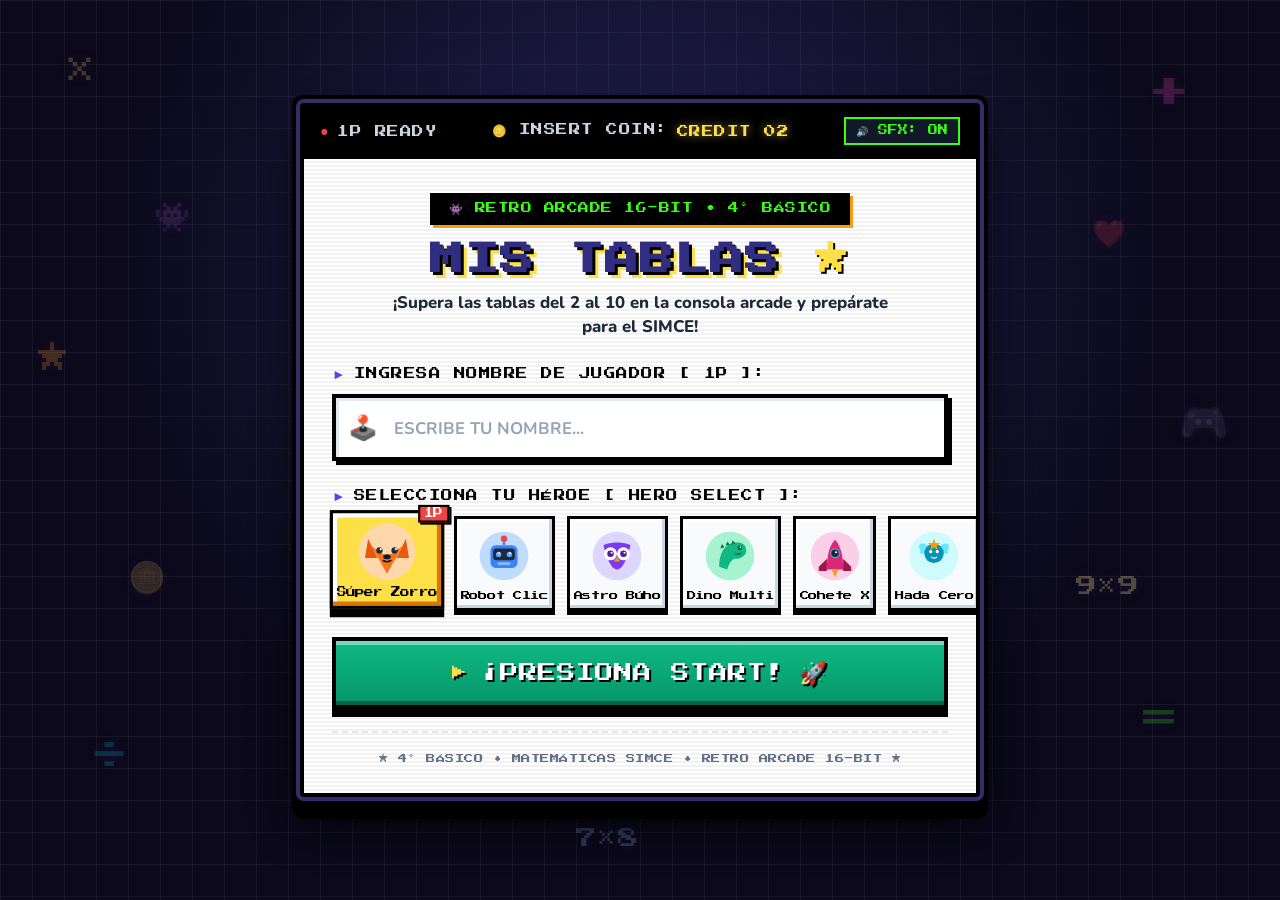
<file: index.html>
<!DOCTYPE html>
<html lang="es">
<head>
    <meta charset="UTF-8">
    <meta name="viewport" content="width=device-width, initial-scale=1.0">
    <title>Mis Tablas 🌟 Arcade Matemático 4° Básico</title>
    <meta name="description" content="Plataforma educativa interactiva tipo Arcade Retro para dominar las tablas de multiplicar del 2 al 10 y preparar tu SIMCE.">
    <link rel="stylesheet" href="css/login.css">
    <link rel="icon" href="data:image/svg+xml,<svg xmlns=%22http://www.w3.org/2000/svg%22 viewBox=%220 0 100 100%22><text y=%22.9em%22 font-size=%2290%22>🎮</text></svg>">
</head>
<body>

    <!-- Fondo de Elementos Retro Flotantes -->
    <div class="bg-decorations" aria-hidden="true">
        <div class="floating-retro">×</div>
        <div class="floating-retro">÷</div>
        <div class="floating-retro">+</div>
        <div class="floating-retro">=</div>
        <div class="floating-retro">★</div>
        <div class="floating-retro">🎮</div>
        <div class="floating-retro">👾</div>
        <div class="floating-retro">🪙</div>
        <div class="floating-retro">❤️</div>
        <div class="floating-retro">9×9</div>
        <div class="floating-retro">7×8</div>
        <div class="floating-retro">💎</div>
    </div>

    <!-- Contenedor Arcade Cabinet Principal -->
    <div class="arcade-cabinet-wrapper">
        <!-- Barra Marquee Superior Arcade -->
        <div class="cabinet-marquee">
            <div class="marquee-item"><span class="blink-dot">●</span> 1P READY</div>
            <div class="marquee-item marquee-center">🪙 INSERT COIN: <span class="retro-highlight">CREDIT 02</span></div>
            <div class="marquee-item marquee-right">
                <button type="button" id="btnToggleSound" class="btn-retro-sound" title="Alternar Sonido SFX">
                    🔊 SFX: ON
                </button>
            </div>
        </div>

        <!-- Tarjeta Principal Cabinet Arcade -->
        <main class="login-card">
            <!-- Capa sutil de Scanlines CRT retro -->
            <div class="crt-scanlines" aria-hidden="true"></div>

            <header class="brand-header">
                <div class="brand-badge">
                    <span>👾 RETRO ARCADE 16-BIT • 4° BÁSICO</span>
                </div>
                <h1 class="brand-title">MIS TABLAS <span class="pixel-star">★</span></h1>
                <p class="brand-subtitle">¡Supera las tablas del 2 al 10 en la consola arcade y prepárate para el SIMCE!</p>
            </header>

            <form id="loginForm" novalidate>
                <!-- Campo de Nombre -->
                <div class="form-group">
                    <label for="studentName" class="section-title">
                        <span class="pixel-arrow">►</span>
                        <span>INGRESA NOMBRE DE JUGADOR [ 1P ]:</span>
                    </label>
                    <div class="input-wrapper">
                        <span class="input-icon">🕹️</span>
                        <input 
                            type="text" 
                            id="studentName" 
                            class="student-input" 
                            placeholder="ESCRIBE TU NOMBRE..." 
                            autocomplete="off"
                            maxlength="20"
                            required
                        >
                    </div>
                    <div id="inputErrorMsg" class="input-error-msg">
                        ⚠️ ¡ALERTA! INGRESA TU NOMBRE (MÍNIMO 2 LETRAS) PARA JUGAR
                    </div>
                </div>

                <!-- Selector de Avatares -->
                <div class="avatar-section">
                    <div class="section-title">
                        <span class="pixel-arrow">►</span>
                        <span>SELECCIONA TU HÉROE [ HERO SELECT ]:</span>
                    </div>
                    <div id="avatarGrid" class="avatar-grid">
                        <!-- Avatares insertados dinámicamente por js/login.js -->
                    </div>
                </div>

                <!-- Botón de Ingreso Arcade -->
                <button type="submit" id="btnSubmit" class="btn-submit">
                    <span class="blink-btn-icon">▶</span>
                    <span>¡PRESIONA START!</span>
                    <span class="pixel-coin">🚀</span>
                </button>
            </form>

            <footer class="cabinet-footer">
                <span class="footer-retro-text">★ 4° BÁSICO • MATEMÁTICAS SIMCE • RETRO ARCADE 16-BIT ★</span>
            </footer>
        </main>
    </div>

    <script src="js/sound.js"></script>
    <script src="js/login.js"></script>
</body>
</html>
</file>
<file: css/login.css>
@import url('https://fonts.googleapis.com/css2?family=Press+Start+2P&family=VT323&family=Nunito:wght@700;800;900&family=Fredoka:wght@600;700;800&display=swap');

:root {
    /* 16-Bit Retro Arcade Palette */
    --pixel-black: #000000;
    --pixel-dark-bg: #0b091a;
    --cabinet-body: #1c1638;
    --cabinet-bezel: #2d2454;
    --cabinet-screen: #ffffff;
    --pixel-yellow: #fde047;
    --pixel-amber: #f59e0b;
    --pixel-cyan: #06b6d4;
    --pixel-neon-green: #39ff14;
    --pixel-red: #ef4444;
    --pixel-indigo: #4f46e5;
    --pixel-purple: #7c3aed;
    --pixel-pink: #ec4899;
    --pixel-border-width: 4px;
    
    /* Fonts */
    --font-pixel: 'Press Start 2P', cursive;
    --font-mono: 'VT323', monospace;
    --font-ui: 'Nunito', sans-serif;
    --font-fun: 'Fredoka', sans-serif;
}

* {
    box-sizing: border-box;
    margin: 0;
    padding: 0;
}

body {
    min-height: 100vh;
    background-color: var(--pixel-dark-bg);
    background-image: 
        radial-gradient(circle at 50% 30%, rgba(99, 102, 241, 0.25) 0%, transparent 60%),
        linear-gradient(rgba(255, 255, 255, 0.05) 1px, transparent 1px),
        linear-gradient(90deg, rgba(255, 255, 255, 0.05) 1px, transparent 1px);
    background-size: 100% 100%, 32px 32px, 32px 32px;
    color: #ffffff;
    display: flex;
    justify-content: center;
    align-items: center;
    padding: 24px 16px;
    overflow-x: hidden;
    position: relative;
    font-family: var(--font-ui);
    image-rendering: pixelated;
}

/* Background Retro 8-bit Math & Arcade Floaters */
.bg-decorations {
    position: fixed;
    top: 0;
    left: 0;
    width: 100%;
    height: 100%;
    overflow: hidden;
    pointer-events: none;
    z-index: 1;
}

.floating-retro {
    position: absolute;
    user-select: none;
    font-family: var(--font-pixel);
    color: rgba(255, 255, 255, 0.16);
    font-size: 2rem;
    animation: floatRetro 7s infinite ease-in-out;
    filter: drop-shadow(0 0 6px rgba(124, 58, 237, 0.4));
}

.floating-retro:nth-child(1) { top: 6%; left: 5%; font-size: 2.2rem; animation-duration: 8s; color: rgba(253, 224, 71, 0.22); }
.floating-retro:nth-child(2) { top: 82%; left: 7%; font-size: 2.4rem; animation-duration: 9.5s; animation-delay: -1s; color: rgba(6, 182, 212, 0.22); }
.floating-retro:nth-child(3) { top: 8%; right: 7%; font-size: 2.6rem; animation-duration: 8.5s; animation-delay: -3s; color: rgba(236, 72, 153, 0.22); }
.floating-retro:nth-child(4) { top: 78%; right: 8%; font-size: 2.2rem; animation-duration: 9s; animation-delay: -2s; color: rgba(57, 255, 20, 0.22); }
.floating-retro:nth-child(5) { top: 38%; left: 3%; font-size: 2rem; animation-duration: 11s; animation-delay: -4s; color: rgba(245, 158, 11, 0.22); }
.floating-retro:nth-child(6) { top: 44%; right: 4%; font-size: 2.5rem; animation-duration: 10s; animation-delay: -5s; }
.floating-retro:nth-child(7) { top: 22%; left: 12%; font-size: 1.8rem; animation-duration: 8s; animation-delay: -1.5s; }
.floating-retro:nth-child(8) { top: 62%; left: 10%; font-size: 1.9rem; animation-duration: 9s; animation-delay: -3.5s; }
.floating-retro:nth-child(9) { top: 24%; right: 12%; font-size: 1.7rem; animation-duration: 10s; animation-delay: -2.5s; }
.floating-retro:nth-child(10) { top: 64%; right: 11%; font-size: 1.3rem; animation-duration: 8.5s; color: rgba(254, 240, 138, 0.28); }
.floating-retro:nth-child(11) { top: 92%; left: 45%; font-size: 1.3rem; animation-duration: 9s; color: rgba(147, 197, 253, 0.25); }
.floating-retro:nth-child(12) { top: 12%; left: 40%; font-size: 1.8rem; animation-duration: 11s; }

@keyframes floatRetro {
    0%, 100% { transform: translateY(0px) rotate(0deg); }
    50% { transform: translateY(-18px) rotate(6deg); }
}

/* ==========================================================
   ARCADE CABINET CONTAINER
   ========================================================== */
.arcade-cabinet-wrapper {
    position: relative;
    z-index: 10;
    width: 100%;
    max-width: 680px;
    background: var(--cabinet-body);
    border: 4px solid var(--pixel-black);
    box-shadow: 
        0 0 0 4px #372b68,
        0 0 0 8px var(--pixel-black),
        0 14px 0 8px var(--pixel-black),
        0 24px 45px rgba(0, 0, 0, 0.85);
    border-radius: 4px;
    animation: cabinetPowerOn 0.6s cubic-bezier(0.18, 0.9, 0.32, 1) forwards;
}

@keyframes cabinetPowerOn {
    0% {
        opacity: 0;
        transform: scale(0.92) translateY(30px);
        filter: brightness(2) contrast(1.5);
    }
    60% {
        filter: brightness(1.2);
    }
    100% {
        opacity: 1;
        transform: scale(1) translateY(0);
        filter: brightness(1);
    }
}

/* Cabinet Top Marquee Bar */
.cabinet-marquee {
    background: #000000;
    border-bottom: 4px solid var(--pixel-black);
    padding: 10px 16px;
    display: flex;
    justify-content: space-between;
    align-items: center;
    font-family: var(--font-pixel);
    font-size: 0.72rem;
    color: #cbd5e1;
    letter-spacing: 0.5px;
}

.marquee-item {
    display: flex;
    align-items: center;
    gap: 8px;
}

.blink-dot {
    color: var(--pixel-red);
    font-size: 0.9rem;
    animation: blinkAnim 1s infinite steps(2, start);
}

.retro-highlight {
    color: var(--pixel-yellow);
    text-shadow: 0 0 8px rgba(253, 224, 71, 0.6);
}

/* Sound Toggle Button */
.btn-retro-sound {
    background: #111827;
    border: 2px solid var(--pixel-neon-green);
    color: var(--pixel-neon-green);
    font-family: var(--font-pixel);
    font-size: 0.62rem;
    padding: 6px 10px;
    cursor: pointer;
    box-shadow: 0 2px 0 var(--pixel-black);
    transition: all 0.15s ease;
}

.btn-retro-sound:hover {
    background: var(--pixel-neon-green);
    color: #000000;
    box-shadow: 0 3px 0 var(--pixel-black);
}

.btn-retro-sound.muted {
    border-color: #ef4444;
    color: #ef4444;
}

.btn-retro-sound.muted:hover {
    background: #ef4444;
    color: #ffffff;
}

/* ==========================================================
   MAIN CARD / CRT MONITOR CABINET SCREEN
   ========================================================== */
.login-card {
    position: relative;
    background: #ffffff !important;
    padding: 34px 28px 24px;
    color: var(--pixel-black) !important;
    overflow: hidden;
}

/* Subtle CRT Scanlines */
.crt-scanlines {
    position: absolute;
    top: 0;
    left: 0;
    right: 0;
    bottom: 0;
    pointer-events: none;
    z-index: 5;
    background: linear-gradient(
        rgba(18, 16, 38, 0) 50%, 
        rgba(0, 0, 0, 0.05) 50%
    );
    background-size: 100% 4px;
}

/* ==========================================================
   BRAND HEADER (16-BIT RETRO LOGO)
   ========================================================== */
.brand-header {
    text-align: center;
    margin-bottom: 24px;
    position: relative;
    z-index: 6;
}

.brand-badge {
    display: inline-flex;
    align-items: center;
    background: #000000;
    color: var(--pixel-neon-green) !important;
    border: 3px solid #000000;
    padding: 6px 16px;
    font-family: var(--font-pixel);
    font-size: 0.68rem;
    letter-spacing: 0.5px;
    box-shadow: 3px 3px 0px var(--pixel-amber);
    margin-bottom: 14px;
}

.brand-title {
    font-family: var(--font-pixel);
    font-size: 2.1rem;
    color: #312e81 !important;
    letter-spacing: 1px;
    text-shadow: 
        3px 3px 0px var(--pixel-black),
        6px 6px 0px var(--pixel-yellow);
    margin-bottom: 10px;
    line-height: 1.25;
}

.pixel-star {
    display: inline-block;
    color: var(--pixel-yellow);
    text-shadow: 2px 2px 0px var(--pixel-black);
    animation: starPulse 1.8s infinite ease-in-out;
}

@keyframes starPulse {
    0%, 100% { transform: scale(1) rotate(0deg); }
    50% { transform: scale(1.2) rotate(12deg); }
}

.brand-subtitle {
    font-family: var(--font-ui);
    color: #1e293b !important;
    font-size: 1.05rem;
    font-weight: 800;
    line-height: 1.45;
    max-width: 520px;
    margin: 0 auto;
}

/* ==========================================================
   FORM CONTROLS & SECTIONS
   ========================================================== */
#loginForm {
    position: relative;
    z-index: 6;
}

.section-title {
    font-family: var(--font-pixel);
    font-size: 0.72rem;
    color: #000000 !important;
    margin-bottom: 12px;
    display: flex;
    align-items: center;
    gap: 8px;
    letter-spacing: 0.5px;
    line-height: 1.4;
}

.pixel-arrow {
    color: var(--pixel-indigo);
    font-size: 0.85rem;
    animation: arrowNudge 0.8s infinite steps(2, start);
}

@keyframes arrowNudge {
    0%, 100% { transform: translateX(0); }
    50% { transform: translateX(3px); }
}

/* Input Wrapper & High Contrast Retro Field */
.form-group {
    margin-bottom: 24px;
    text-align: left;
}

.input-wrapper {
    position: relative;
}

.input-icon {
    position: absolute;
    left: 16px;
    top: 50%;
    transform: translateY(-50%);
    font-size: 1.5rem;
    z-index: 2;
}

.student-input {
    width: 100%;
    padding: 16px 20px 16px 58px;
    background: #ffffff !important;
    border: 4px solid var(--pixel-black) !important;
    box-shadow: 
        inset 3px 3px 0px #e2e8f0,
        4px 4px 0px var(--pixel-black);
    border-radius: 0px; /* Sharp 16-bit corners */
    color: #000000 !important;
    font-family: var(--font-ui);
    font-size: 1.25rem;
    font-weight: 900;
    outline: none;
    transition: all 0.15s ease;
}

.student-input::placeholder {
    color: #94a3b8;
    font-weight: 700;
    font-size: 1.05rem;
}

.student-input:focus {
    border-color: var(--pixel-black) !important;
    background: #fafafa !important;
    box-shadow: 
        inset 4px 4px 0px #fef08a,
        5px 5px 0px var(--pixel-indigo);
}

.input-error-msg {
    color: #b91c1c !important;
    background: #fee2e2;
    border: 2px solid #ef4444;
    padding: 8px 12px;
    font-family: var(--font-pixel);
    font-size: 0.65rem;
    line-height: 1.5;
    margin-top: 10px;
    display: none;
    box-shadow: 2px 2px 0px var(--pixel-black);
}

.shake {
    animation: shakeAnim 0.45s ease-in-out;
}

@keyframes shakeAnim {
    0%, 100% { transform: translateX(0); }
    20%, 60% { transform: translateX(-8px); }
    40%, 80% { transform: translateX(8px); }
}

/* ==========================================================
   AVATAR SELECTOR GRID (16-BIT CHARACTER SELECT)
   ========================================================== */
.avatar-section {
    margin-bottom: 26px;
    text-align: left;
}

.avatar-grid {
    display: grid;
    grid-template-columns: repeat(6, 1fr);
    gap: 12px;
    margin-top: 8px;
}

@media (max-width: 620px) {
    .avatar-grid {
        grid-template-columns: repeat(3, 1fr);
        gap: 10px;
    }
}

.avatar-card {
    position: relative;
    background: #f8fafc;
    border: 3.5px solid var(--pixel-black);
    box-shadow: 
        inset -3px -3px 0px #cbd5e1,
        inset 3px 3px 0px #ffffff,
        0 4px 0px var(--pixel-black);
    border-radius: 0px; /* Authentic sharp 16-bit character box */
    padding: 10px 4px 8px;
    cursor: pointer;
    transition: transform 0.1s ease, box-shadow 0.1s ease, background 0.1s ease;
    display: flex;
    flex-direction: column;
    align-items: center;
    user-select: none;
}

.avatar-card:hover {
    transform: translateY(-4px);
    background: #e0e7ff;
    box-shadow: 
        inset -3px -3px 0px #818cf8,
        inset 3px 3px 0px #ffffff,
        0 8px 0px var(--pixel-black);
}

.avatar-card.selected {
    background: var(--pixel-yellow) !important;
    border-color: var(--pixel-black) !important;
    box-shadow: 
        inset -4px -4px 0px #d97706,
        inset 4px 4px 0px #ffffff,
        0 8px 0px var(--pixel-black) !important;
    transform: translateY(-4px) scale(1.04);
}

.avatar-svg-box {
    width: 54px;
    height: 54px;
    margin-bottom: 6px;
    transition: transform 0.15s ease;
}

.avatar-card:hover .avatar-svg-box {
    transform: scale(1.08);
}

.avatar-card.selected .avatar-svg-box {
    transform: scale(1.12);
}

.avatar-svg-box svg {
    width: 100%;
    height: 100%;
}

.avatar-name {
    font-family: var(--font-pixel);
    font-size: 0.58rem;
    font-weight: normal;
    color: #000000 !important;
    white-space: nowrap;
    text-align: center;
    letter-spacing: -0.3px;
    margin-top: 2px;
}

/* 1P Player Selection Badge */
.selected-badge {
    position: absolute;
    top: -8px;
    right: -8px;
    background: var(--pixel-red);
    border: 2px solid var(--pixel-black);
    color: #ffffff !important;
    font-family: var(--font-pixel);
    font-size: 0.58rem;
    padding: 2px 4px;
    display: none;
    align-items: center;
    justify-content: center;
    box-shadow: 2px 2px 0px var(--pixel-black);
    animation: badgePulse 0.8s infinite steps(2, start);
    z-index: 3;
}

.avatar-card.selected .selected-badge {
    display: flex;
}

@keyframes badgePulse {
    0%, 100% { transform: scale(1); }
    50% { transform: scale(1.08); }
}

/* ==========================================================
   PRESS START BUTTON (3D ARCADE BEVEL BUTTON)
   ========================================================== */
.btn-submit {
    position: relative;
    width: 100%;
    padding: 18px 24px;
    background: linear-gradient(180deg, #10b981 0%, #059669 100%);
    border: 4px solid var(--pixel-black);
    border-radius: 0px;
    color: #ffffff !important;
    font-family: var(--font-pixel);
    font-size: 1.15rem;
    letter-spacing: 1px;
    cursor: pointer;
    box-shadow: 
        inset 0 4px 0 rgba(255, 255, 255, 0.45),
        inset 0 -4px 0 rgba(0, 0, 0, 0.35),
        0 8px 0px var(--pixel-black);
    transition: all 0.1s ease;
    display: flex;
    align-items: center;
    justify-content: center;
    gap: 14px;
    text-shadow: 2px 2px 0px var(--pixel-black);
    margin-top: 10px;
}

.btn-submit:hover {
    background: linear-gradient(180deg, #34d399 0%, #10b981 100%);
    transform: translateY(-2px);
    box-shadow: 
        inset 0 4px 0 rgba(255, 255, 255, 0.6),
        inset 0 -4px 0 rgba(0, 0, 0, 0.35),
        0 10px 0px var(--pixel-black);
}

.btn-submit:active {
    transform: translateY(6px);
    box-shadow: 
        inset 0 2px 0 rgba(0, 0, 0, 0.4),
        0 2px 0px var(--pixel-black);
}

.blink-btn-icon {
    font-size: 0.9rem;
    color: var(--pixel-yellow);
    animation: blinkAnim 0.8s infinite steps(2, start);
}

.pixel-coin {
    font-size: 1.4rem;
    display: inline-block;
}

@keyframes blinkAnim {
    0%, 100% { opacity: 1; }
    50% { opacity: 0; }
}

/* ==========================================================
   CABINET FOOTER
   ========================================================== */
.cabinet-footer {
    margin-top: 22px;
    padding-top: 14px;
    border-top: 2px dashed #e2e8f0;
    text-align: center;
}

.footer-retro-text {
    font-family: var(--font-pixel);
    font-size: 0.58rem;
    color: #64748b;
    letter-spacing: 0.5px;
}

/* Card Disappear Animation */
@keyframes cardDisappear {
    0% {
        opacity: 1;
        transform: scale(1);
    }
    40% {
        transform: scale(1.02);
        filter: brightness(1.6);
    }
    100% {
        opacity: 0;
        transform: scale(0.85) translateY(20px);
        filter: brightness(0);
    }
}

/* ==========================================================
   RESPONSIVE ADJUSTMENTS
   ========================================================== */
@media (max-width: 540px) {
    body {
        padding: 12px 8px;
    }

    .login-card {
        padding: 24px 16px 18px;
    }

    .brand-title {
        font-size: 1.5rem;
    }

    .brand-badge {
        font-size: 0.58rem;
        padding: 4px 10px;
    }

    .brand-subtitle {
        font-size: 0.95rem;
    }

    .section-title {
        font-size: 0.62rem;
    }

    .student-input {
        font-size: 1.1rem;
        padding: 14px 14px 14px 48px;
    }

    .input-icon {
        left: 12px;
        font-size: 1.3rem;
    }

    .btn-submit {
        font-size: 0.9rem;
        padding: 15px 16px;
        gap: 8px;
    }

    .cabinet-marquee {
        font-size: 0.58rem;
        padding: 8px 10px;
    }

    .btn-retro-sound {
        font-size: 0.55rem;
        padding: 4px 6px;
    }
}
</file>
<file: Sistema/css/main.css>
@import url('https://fonts.googleapis.com/css2?family=Press+Start+2P&family=VT323&family=Nunito:wght@700;800;900&family=Fredoka:wght@600;700;800&display=swap');

:root {
    /* 16-Bit Retro Arcade Theme Palette */
    --pixel-black: #000000;
    --pixel-dark-bg: #0b091a;
    --cabinet-body: #1c1638;
    --cabinet-bezel: #2d2454;
    --pixel-yellow: #fde047;
    --pixel-amber: #f59e0b;
    --pixel-cyan: #06b6d4;
    --pixel-neon-green: #39ff14;
    --pixel-red: #ef4444;
    --pixel-indigo: #4f46e5;
    --pixel-purple: #7c3aed;
    --pixel-pink: #ec4899;
    --font-heading: 'Fredoka', sans-serif;
    --font-pixel: 'Press Start 2P', cursive;
    --font-mono: 'VT323', monospace;
    --font-ui: 'Nunito', sans-serif;
    --font-body: 'Nunito', sans-serif;
    --shadow-retro: 0 6px 0px #000000;
}

* {
    box-sizing: border-box;
    margin: 0;
    padding: 0;
    font-family: var(--font-body);
}

body {
    min-height: 100vh;
    background-color: var(--pixel-dark-bg);
    background-image: 
        radial-gradient(circle at 50% 30%, rgba(99, 102, 241, 0.22) 0%, transparent 60%),
        linear-gradient(rgba(255, 255, 255, 0.05) 1px, transparent 1px),
        linear-gradient(90deg, rgba(255, 255, 255, 0.05) 1px, transparent 1px);
    background-size: 100% 100%, 32px 32px, 32px 32px;
    color: #ffffff;
    overflow-x: hidden;
    padding-bottom: 60px;
    image-rendering: pixelated;
}

/* Background Retro 8-bit Math & Arcade Floaters */
.bg-decorations {
    position: fixed;
    top: 0;
    left: 0;
    width: 100%;
    height: 100%;
    overflow: hidden;
    pointer-events: none;
    z-index: 0;
}

.floating-retro {
    position: absolute;
    user-select: none;
    font-family: var(--font-pixel);
    color: rgba(255, 255, 255, 0.14);
    font-size: 2rem;
    animation: floatRetro 8s infinite ease-in-out;
}

.floating-retro:nth-child(1) { top: 8%; left: 5%; font-size: 2.2rem; animation-duration: 8s; color: rgba(253, 224, 71, 0.18); }
.floating-retro:nth-child(2) { top: 80%; left: 6%; font-size: 2.4rem; animation-duration: 9.5s; animation-delay: -1s; color: rgba(6, 182, 212, 0.18); }
.floating-retro:nth-child(3) { top: 12%; right: 6%; font-size: 2.6rem; animation-duration: 8.5s; animation-delay: -3s; color: rgba(236, 72, 153, 0.18); }
.floating-retro:nth-child(4) { top: 75%; right: 7%; font-size: 2.2rem; animation-duration: 9s; animation-delay: -2s; color: rgba(57, 255, 20, 0.18); }
.floating-retro:nth-child(5) { top: 40%; left: 2%; font-size: 1.8rem; animation-duration: 11s; animation-delay: -4s; }
.floating-retro:nth-child(6) { top: 46%; right: 3%; font-size: 2.2rem; animation-duration: 10s; animation-delay: -5s; }

@keyframes floatRetro {
    0%, 100% { transform: translateY(0px) rotate(0deg); }
    50% { transform: translateY(-16px) rotate(6deg); }
}

/* ==========================================================
   TOP NAVBAR (MARQUESINA RETRO ARCADE)
   ========================================================== */
.top-navbar {
    position: sticky;
    top: 0;
    z-index: 100;
    background: #000000;
    border-bottom: 4px solid var(--pixel-black);
    padding: 12px 24px;
    display: flex;
    justify-content: space-between;
    align-items: center;
    box-shadow: 0 6px 0px var(--pixel-black);
}

.brand-mini {
    display: flex;
    align-items: center;
    gap: 12px;
    text-decoration: none;
    color: var(--pixel-yellow) !important;
    font-family: var(--font-pixel);
    font-size: 1.15rem;
    letter-spacing: 0.5px;
    text-shadow: 
        2px 2px 0px var(--pixel-black),
        4px 4px 0px var(--pixel-indigo);
}

.brand-mini-icon {
    font-size: 1.8rem;
    animation: bounceIcon 2s infinite ease-in-out;
}

@keyframes bounceIcon {
    0%, 100% { transform: translateY(0); }
    50% { transform: translateY(-5px); }
}

.profile-widget {
    display: flex;
    align-items: center;
    gap: 14px;
    background: #ffffff !important;
    border: 3.5px solid var(--pixel-black);
    padding: 6px 18px;
    border-radius: 0px; /* Bordes pixelados 16-bit */
    box-shadow: 0 4px 0px var(--pixel-black);
}

.profile-avatar-mini {
    width: 44px;
    height: 44px;
    border-radius: 0px;
    background: #e0e7ff;
    border: 2px solid var(--pixel-black);
    display: flex;
    align-items: center;
    justify-content: center;
    overflow: hidden;
}

.profile-avatar-mini svg {
    width: 38px;
    height: 38px;
}

.profile-info {
    display: flex;
    flex-direction: column;
}

.profile-name {
    font-family: var(--font-pixel);
    font-size: 0.68rem;
    color: #000000 !important;
    letter-spacing: -0.3px;
    margin-bottom: 2px;
}

.profile-stats {
    display: flex;
    align-items: center;
    gap: 10px;
    font-family: var(--font-pixel);
    font-size: 0.55rem;
    color: #475569 !important;
}

.stat-pill {
    display: flex;
    align-items: center;
    gap: 4px;
    color: #b45309 !important;
}

/* XP Bar 16-Bit */
.xp-bar-container {
    width: 120px;
    height: 8px;
    background: #e2e8f0;
    border-radius: 0px;
    overflow: hidden;
    margin-top: 4px;
    border: 2px solid var(--pixel-black);
}

.xp-bar-fill {
    height: 100%;
    width: 0%;
    background: linear-gradient(90deg, #10b981, #39ff14);
    transition: width 0.5s ease;
    border-radius: 0px;
}

.btn-switch-user {
    background: var(--pixel-red) !important;
    border: 3px solid var(--pixel-black);
    color: #ffffff !important;
    padding: 10px 18px;
    border-radius: 0px;
    font-family: var(--font-pixel);
    font-size: 0.6rem;
    cursor: pointer;
    box-shadow: 0 4px 0px var(--pixel-black);
    transition: all 0.1s ease;
    text-shadow: 1px 1px 0px var(--pixel-black);
}

.btn-switch-user:hover {
    transform: translateY(-2px);
    box-shadow: 0 6px 0px var(--pixel-black);
    background: #dc2626 !important;
}

.btn-switch-user:active {
    transform: translateY(3px);
    box-shadow: 0 1px 0px var(--pixel-black);
}

.btn-retro-sound {
    background: #111827;
    border: 2px solid var(--pixel-neon-green);
    color: var(--pixel-neon-green);
    font-family: var(--font-pixel);
    font-size: 0.62rem;
    padding: 8px 12px;
    cursor: pointer;
    box-shadow: 0 3px 0 var(--pixel-black);
    transition: all 0.15s ease;
}

.btn-retro-sound:hover {
    background: var(--pixel-neon-green);
    color: #000000;
}

.btn-retro-sound.muted {
    border-color: #ef4444;
    color: #ef4444;
}

.btn-retro-sound.muted:hover {
    background: #ef4444;
    color: #ffffff;
}

/* ==========================================================
   TAB NAVIGATION (MENÚ DE JUEGOS Y SECCIONES 16-BIT)
   ========================================================== */
.tab-navigation {
    max-width: 1100px;
    margin: 24px auto;
    padding: 0 20px;
    display: flex;
    gap: 12px;
    overflow-x: auto;
    scrollbar-width: none;
}

.tab-navigation::-webkit-scrollbar { display: none; }

.nav-tab-btn {
    flex: 1;
    min-width: 160px;
    padding: 14px 18px;
    background: #ffffff !important;
    border: 3.5px solid var(--pixel-black);
    border-radius: 0px; /* Bordes pixelados */
    color: #000000 !important;
    font-family: var(--font-pixel);
    font-size: 0.68rem;
    letter-spacing: 0.3px;
    cursor: pointer;
    transition: all 0.12s ease;
    display: flex;
    align-items: center;
    justify-content: center;
    gap: 8px;
    white-space: nowrap;
    box-shadow: 
        inset -2px -2px 0px #cbd5e1,
        inset 2px 2px 0px #ffffff,
        0 5px 0px var(--pixel-black);
}

.nav-tab-btn:hover {
    background: #e0e7ff !important;
    color: #312e81 !important;
    transform: translateY(-3px);
    box-shadow: 
        inset -3px -3px 0px #818cf8,
        inset 3px 3px 0px #ffffff,
        0 8px 0px var(--pixel-black);
}

.nav-tab-btn.active {
    background: var(--pixel-yellow) !important;
    border-color: var(--pixel-black) !important;
    color: #000000 !important;
    box-shadow: 
        inset -3px -3px 0px #d97706,
        inset 3px 3px 0px #ffffff,
        0 6px 0px var(--pixel-black);
    transform: translateY(-2px);
}

.tab-content {
    max-width: 1100px;
    margin: 0 auto;
    padding: 0 20px;
}

.view-pane {
    display: none;
    animation: fadeInView 0.35s ease-out forwards;
}

.view-pane.active {
    display: block;
}

@keyframes fadeInView {
    0% { opacity: 0; transform: translateY(12px); }
    100% { opacity: 1; transform: translateY(0); }
}

/* ==========================================================
   ROADMAP DASHBOARD (MAPA DE TABLAS ARCADE)
   ========================================================== */
.roadmap-header {
    text-align: center;
    margin-bottom: 24px;
}

.roadmap-title {
    font-family: var(--font-pixel);
    font-size: 1.7rem;
    color: var(--pixel-yellow) !important;
    margin-bottom: 10px;
    text-shadow: 
        3px 3px 0px var(--pixel-black),
        6px 6px 0px var(--pixel-indigo);
    line-height: 1.35;
}

.roadmap-subtitle {
    font-family: var(--font-ui);
    color: #f1f5f9 !important;
    font-size: 1.1rem;
    font-weight: 800;
}

.roadmap-grid {
    display: grid;
    grid-template-columns: repeat(auto-fit, minmax(280px, 1fr));
    gap: 22px;
    margin-bottom: 35px;
}

.table-node-card {
    position: relative;
    background: #ffffff !important;
    border: 4px solid var(--pixel-black);
    border-radius: 0px;
    padding: 24px;
    transition: all 0.15s ease;
    display: flex;
    flex-direction: column;
    justify-content: space-between;
    box-shadow: 0 8px 0px var(--pixel-black);
    color: #000000 !important;
}

.table-node-card.unlocked:hover {
    transform: translateY(-6px);
    box-shadow: 0 14px 0px var(--pixel-black);
    background: #fffbeb !important;
}

.table-node-card.locked {
    opacity: 0.65;
    background: #f1f5f9 !important;
    border-color: #94a3b8;
    box-shadow: 0 6px 0px #94a3b8;
}

.node-header {
    display: flex;
    justify-content: space-between;
    align-items: center;
    margin-bottom: 14px;
}

.node-badge {
    width: 52px;
    height: 52px;
    background: linear-gradient(180deg, #6366f1, #4338ca);
    border: 3.5px solid var(--pixel-black);
    color: #ffffff !important;
    font-family: var(--font-pixel);
    font-size: 1.45rem;
    display: flex;
    align-items: center;
    justify-content: center;
    box-shadow: 3px 3px 0px var(--pixel-black);
}

.node-stars {
    display: flex;
    gap: 4px;
    font-size: 1.3rem;
}

.star-filled { color: var(--pixel-amber) !important; }
.star-empty { color: #cbd5e1 !important; }

.node-title {
    font-family: var(--font-pixel);
    font-size: 0.85rem;
    color: #000000 !important;
    margin-bottom: 6px;
    line-height: 1.4;
}

.node-desc {
    font-family: var(--font-ui);
    color: #334155 !important;
    font-size: 0.95rem;
    margin-bottom: 14px;
    font-weight: 800;
}

.node-progress-bar {
    width: 100%;
    height: 12px;
    background: #e2e8f0;
    border-radius: 0px;
    overflow: hidden;
    margin-bottom: 18px;
    border: 2.5px solid var(--pixel-black);
}

.node-progress-fill {
    height: 100%;
    background: linear-gradient(90deg, var(--pixel-amber), #10b981);
    border-radius: 0px;
    transition: width 0.5s ease;
}

.btn-node-action {
    width: 100%;
    padding: 14px;
    border-radius: 0px;
    font-family: var(--font-pixel);
    font-size: 0.72rem;
    cursor: pointer;
    transition: all 0.1s ease;
    display: flex;
    align-items: center;
    justify-content: center;
    gap: 8px;
}

.table-node-card.unlocked .btn-node-action {
    background: linear-gradient(180deg, #fde047 0%, #f59e0b 100%);
    border: 3.5px solid var(--pixel-black);
    color: #000000 !important;
    box-shadow: 0 5px 0px var(--pixel-black);
}

.table-node-card.unlocked .btn-node-action:hover {
    transform: translateY(-2px);
    box-shadow: 0 7px 0px var(--pixel-black);
}

.table-node-card.unlocked .btn-node-action:active {
    transform: translateY(3px);
    box-shadow: 0 1px 0px var(--pixel-black);
}

.table-node-card.locked .btn-node-action {
    background: #e2e8f0;
    border: 3px solid #cbd5e1;
    color: #64748b !important;
    cursor: not-allowed;
}

/* SIMCE Hero Banner */
.simce-hero-card {
    background: #ffffff !important;
    border: 4px solid var(--pixel-black);
    border-radius: 0px;
    padding: 26px 30px;
    display: flex;
    justify-content: space-between;
    align-items: center;
    gap: 20px;
    margin-bottom: 30px;
    box-shadow: 0 8px 0px var(--pixel-black);
    color: #000000 !important;
}

.simce-hero-info h3 {
    font-family: var(--font-pixel);
    font-size: 0.95rem;
    color: #047857 !important;
    margin-bottom: 8px;
    line-height: 1.4;
}

.simce-hero-info p {
    font-family: var(--font-ui);
    color: #334155 !important;
    font-size: 1.05rem;
    font-weight: 800;
}

.btn-simce-start {
    padding: 16px 26px;
    background: linear-gradient(180deg, #10b981 0%, #059669 100%);
    border: 3.5px solid var(--pixel-black);
    border-radius: 0px;
    color: #ffffff !important;
    font-family: var(--font-pixel);
    font-size: 0.78rem;
    cursor: pointer;
    box-shadow: 0 6px 0px var(--pixel-black);
    transition: all 0.1s;
    white-space: nowrap;
    text-shadow: 1px 1px 0px var(--pixel-black);
}

.btn-simce-start:hover {
    transform: translateY(-2px);
    box-shadow: 0 8px 0px var(--pixel-black);
}

.btn-simce-start:active {
    transform: translateY(3px);
    box-shadow: 0 1px 0px var(--pixel-black);
}

/* ==========================================================
   INSIGNIAS Y TROFEOS (SALA DE LOGROS 16-BIT)
   ========================================================== */
.badges-grid {
    display: grid;
    grid-template-columns: repeat(auto-fit, minmax(230px, 1fr));
    gap: 20px;
    margin-top: 24px;
}

.badge-card {
    background: #ffffff !important;
    border: 3.5px solid var(--pixel-black);
    border-radius: 0px;
    padding: 22px 18px;
    text-align: center;
    transition: all 0.15s ease;
    color: #000000 !important;
    box-shadow: 0 6px 0px var(--pixel-black);
}

.badge-card.unlocked {
    background: #fef08a !important;
    box-shadow: 0 6px 0px var(--pixel-black);
}

.badge-icon {
    font-size: 3.2rem;
    margin-bottom: 10px;
}

.badge-card.locked .badge-icon {
    filter: grayscale(1);
    opacity: 0.35;
}

.badge-title {
    font-family: var(--font-pixel);
    font-size: 0.72rem;
    color: #000000 !important;
    margin-bottom: 6px;
    line-height: 1.4;
}

.badge-desc {
    font-family: var(--font-ui);
    font-size: 0.9rem;
    color: #334155 !important;
    font-weight: 800;
}

/* ==========================================================
   MODAL DE PRÁCTICA POR TABLA (CABINET POPUP)
   ========================================================== */
.table-practice-modal {
    position: fixed;
    top: 0;
    left: 0;
    width: 100%;
    height: 100%;
    background: rgba(11, 9, 26, 0.9);
    backdrop-filter: blur(8px);
    z-index: 1000;
    display: none;
    align-items: center;
    justify-content: center;
    padding: 20px;
}

.table-practice-modal.active {
    display: flex;
    animation: fadeInModal 0.3s forwards ease-out;
}

@keyframes fadeInModal {
    0% { opacity: 0; transform: scale(0.92); }
    100% { opacity: 1; transform: scale(1); }
}

.practice-card {
    background: #ffffff !important;
    border: 4px solid var(--pixel-black);
    border-radius: 0px;
    padding: 34px 28px;
    max-width: 650px;
    width: 100%;
    text-align: center;
    box-shadow: 0 14px 0px var(--pixel-black);
    position: relative;
    color: #000000 !important;
}

.mascot-reaction-box {
    width: 100px;
    height: 100px;
    margin: 0 auto 12px;
}

.mascot-reaction-box svg {
    width: 100%;
    height: 100%;
}

.practice-speech-bubble {
    background: #e0e7ff;
    border: 3px solid var(--pixel-black);
    border-radius: 0px;
    padding: 10px 20px;
    color: #312e81 !important;
    font-family: var(--font-ui);
    font-size: 1.15rem;
    font-weight: 900;
    margin-bottom: 20px;
    display: inline-block;
    box-shadow: 0 4px 0px var(--pixel-black);
}

.practice-question-title {
    font-family: var(--font-pixel);
    font-size: 2.6rem;
    color: #000000 !important;
    margin-bottom: 16px;
}

.practice-visual-groups {
    display: flex;
    justify-content: center;
    gap: 10px;
    flex-wrap: wrap;
    margin-bottom: 24px;
    padding: 16px;
    background: #f8fafc;
    border: 3px dashed var(--pixel-black);
}

.practice-options-grid {
    display: grid;
    grid-template-columns: repeat(2, 1fr);
    gap: 16px;
    margin-bottom: 24px;
}

.btn-practice-option {
    padding: 16px;
    background: #ffffff !important;
    border: 3.5px solid var(--pixel-black);
    border-radius: 0px;
    font-family: var(--font-pixel);
    font-size: 1.7rem;
    color: #000000 !important;
    cursor: pointer;
    box-shadow: 0 5px 0px var(--pixel-black);
    transition: all 0.1s;
}

.btn-practice-option:hover {
    background: #e0e7ff !important;
    transform: translateY(-2px);
    box-shadow: 0 7px 0px var(--pixel-black);
}

.btn-practice-option:active {
    transform: translateY(3px);
    box-shadow: 0 1px 0px var(--pixel-black);
}

.btn-close-practice {
    position: absolute;
    top: 16px;
    right: 16px;
    background: #ef4444;
    border: 3px solid var(--pixel-black);
    width: 38px;
    height: 38px;
    border-radius: 0px;
    font-family: var(--font-pixel);
    font-size: 1rem;
    color: #ffffff !important;
    cursor: pointer;
    box-shadow: 0 3px 0px var(--pixel-black);
}

/* Toast Notifications */
#toastContainer {
    position: fixed;
    bottom: 24px;
    right: 24px;
    z-index: 1000;
    display: flex;
    flex-direction: column;
    gap: 10px;
    pointer-events: none;
}

.toast-notification {
    pointer-events: auto;
    background: #000000;
    border: 3px solid var(--pixel-yellow);
    border-radius: 0px;
    padding: 14px 18px;
    display: flex;
    align-items: center;
    gap: 14px;
    box-shadow: 0 6px 0px var(--pixel-black);
    animation: toastIn 0.3s forwards;
    max-width: 380px;
    color: #ffffff !important;
}

@keyframes toastIn {
    0% { opacity: 0; transform: translateX(40px); }
    100% { opacity: 1; transform: translateX(0); }
}

.toast-icon { font-size: 2rem; }
.toast-title { font-family: var(--font-pixel); color: var(--pixel-yellow) !important; font-size: 0.72rem; }
.toast-desc { font-family: var(--font-ui); font-size: 0.9rem; color: #cbd5e1 !important; font-weight: 800; }

/* ==========================================================
   RUTA MUNDIAL INTERACTIVA (WORLD MAP 16-BIT TRACK)
   ========================================================== */
.world-route-card {
    background: #000000;
    border: 3.5px solid var(--pixel-black);
    box-shadow: 0 6px 0px var(--pixel-black);
    padding: 18px 20px;
    margin-bottom: 24px;
}

.world-route-header {
    display: flex;
    justify-content: space-between;
    align-items: center;
    font-family: var(--font-pixel);
    font-size: 0.65rem;
    color: #ffffff;
    margin-bottom: 18px;
    flex-wrap: wrap;
    gap: 8px;
}

.world-route-pill {
    background: #10b981;
    color: #ffffff;
    padding: 4px 10px;
    border: 2px solid #000000;
    box-shadow: 2px 2px 0px #ffffff;
}

.world-route-track {
    display: flex;
    align-items: center;
    justify-content: space-between;
    overflow-x: auto;
    padding: 24px 10px 10px;
    scrollbar-width: none;
}
.world-route-track::-webkit-scrollbar { display: none; }

.world-stage-node {
    display: flex;
    flex-direction: column;
    align-items: center;
    cursor: pointer;
    position: relative;
    user-select: none;
    transition: transform 0.15s ease;
}

.world-stage-node:hover:not(.stage-locked) {
    transform: translateY(-4px) scale(1.12);
}

.player-avatar-marker {
    position: absolute;
    top: -24px;
    background: var(--pixel-red);
    color: #ffffff;
    font-family: var(--font-pixel);
    font-size: 0.52rem;
    padding: 2px 6px;
    border: 2px solid #000000;
    white-space: nowrap;
    animation: markerBob 1s infinite alternate ease-in-out;
}

@keyframes markerBob {
    0% { transform: translateY(0); }
    100% { transform: translateY(-6px); }
}

.stage-bubble {
    width: 44px;
    height: 44px;
    background: #ffffff;
    border: 3px solid var(--pixel-black);
    box-shadow: 0 3px 0px var(--pixel-black);
    display: flex;
    align-items: center;
    justify-content: center;
    font-family: var(--font-pixel);
    font-size: 1rem;
    color: #000000;
}

.stage-passed .stage-bubble {
    background: #d1fae5;
    border-color: #059669;
    color: #047857;
}

.stage-current .stage-bubble {
    background: var(--pixel-yellow);
    border-color: #000000;
    box-shadow: 0 0 14px rgba(253, 224, 71, 0.8), 0 3px 0px #000000;
}

.stage-locked .stage-bubble {
    background: #334155;
    border-color: #475569;
    color: #94a3b8;
    cursor: not-allowed;
}

.stage-boss .stage-bubble {
    border-color: #ef4444;
}

.stage-label {
    font-family: var(--font-pixel);
    font-size: 0.5rem;
    color: #cbd5e1;
    margin-top: 6px;
}

.world-stage-connector {
    flex: 1;
    height: 4px;
    background: #334155;
    min-width: 20px;
    margin: 0 4px;
}

.connector-active {
    background: #10b981;
    box-shadow: 0 0 6px #10b981;
}

/* ==========================================================
   MISIÓN DIARIA INTERACTIVA
   ========================================================== */
.daily-mission-card {
    background: linear-gradient(135deg, #1e1338, #2a1b4d);
    border: 3.5px solid var(--pixel-yellow);
    box-shadow: 0 6px 0px var(--pixel-black);
    padding: 18px 24px;
    display: flex;
    align-items: center;
    gap: 20px;
    margin-bottom: 24px;
    flex-wrap: wrap;
}

.mission-icon {
    font-size: 3.2rem;
    filter: drop-shadow(0 2px 4px rgba(0,0,0,0.4));
}

.mission-info {
    flex: 1;
    min-width: 260px;
}

.mission-tag {
    font-family: var(--font-pixel);
    font-size: 0.58rem;
    color: var(--pixel-yellow);
    margin-bottom: 4px;
    letter-spacing: 0.5px;
}

.mission-title {
    font-family: var(--font-pixel);
    font-size: 0.88rem;
    color: #ffffff !important;
    margin-bottom: 4px;
    line-height: 1.4;
}

.mission-desc {
    font-family: var(--font-ui);
    color: #cbd5e1 !important;
    font-size: 0.95rem;
    font-weight: 800;
}

.mission-btn {
    width: auto !important;
    padding: 12px 20px !important;
    background: linear-gradient(180deg, #fde047 0%, #f59e0b 100%) !important;
    color: #000000 !important;
    font-size: 0.72rem !important;
    white-space: nowrap;
}

/* ==========================================================
   FILTROS DEL ROADMAP
   ========================================================== */
.roadmap-filter-bar {
    display: flex;
    align-items: center;
    gap: 12px;
    margin-bottom: 24px;
    flex-wrap: wrap;
}

.filter-label {
    font-family: var(--font-pixel);
    font-size: 0.65rem;
    color: #cbd5e1;
}

.filter-buttons-group {
    display: flex;
    gap: 8px;
    flex-wrap: wrap;
}

.btn-filter-tag {
    background: #000000;
    border: 2px solid #475569;
    color: #ffffff;
    font-family: var(--font-pixel);
    font-size: 0.58rem;
    padding: 8px 12px;
    cursor: pointer;
    box-shadow: 0 3px 0px var(--pixel-black);
    transition: all 0.1s;
}

.btn-filter-tag:hover {
    border-color: var(--pixel-yellow);
    color: var(--pixel-yellow);
}

.btn-filter-tag.active {
    background: var(--pixel-yellow);
    border-color: #000000;
    color: #000000;
    box-shadow: 0 3px 0px #000000;
}

/* ==========================================================
   INTERACTIVIDAD DE TARJETAS DE TABLA (ROADMAP)
   ========================================================== */
.card-boss-theme {
    border-color: #ef4444 !important;
    box-shadow: 0 8px 0px var(--pixel-black), 0 0 15px rgba(239, 68, 68, 0.4) !important;
}

.card-boss-badge {
    position: absolute;
    top: -12px;
    right: 12px;
    background: #ef4444;
    color: #ffffff;
    font-family: var(--font-pixel);
    font-size: 0.52rem;
    padding: 3px 8px;
    border: 2px solid #000000;
    box-shadow: 2px 2px 0px #000000;
    animation: badgePulse 1s infinite alternate;
}

.card-highlight-pulse {
    animation: cardPulse 1s 2 ease-in-out;
}

@keyframes cardPulse {
    0%, 100% { transform: scale(1); }
    50% { transform: scale(1.05); box-shadow: 0 0 25px var(--pixel-yellow); }
}

.node-actions-vertical {
    display: flex;
    flex-direction: column;
    gap: 8px;
    margin-top: 10px;
}

.node-sub-actions {
    display: flex;
    gap: 8px;
}

.btn-sub-action {
    flex: 1;
    background: #f1f5f9;
    border: 2.5px solid #000000;
    color: #000000;
    font-family: var(--font-pixel);
    font-size: 0.55rem;
    padding: 8px 6px;
    cursor: pointer;
    box-shadow: 0 3px 0px #000000;
    display: flex;
    align-items: center;
    justify-content: center;
    gap: 4px;
    transition: all 0.1s;
}

.btn-sub-action:hover {
    background: #e0e7ff;
    transform: translateY(-2px);
    box-shadow: 0 5px 0px #000000;
}

.btn-sub-action:active {
    transform: translateY(2px);
    box-shadow: 0 1px 0px #000000;
}

/* ==========================================================
   MODAL DE GUÍA RÁPIDA (CHEAT SHEET INTERACTIVA)
   ========================================================== */
.cheat-sheet-grid {
    display: grid;
    grid-template-columns: repeat(2, 1fr);
    gap: 10px;
    margin-bottom: 20px;
}

@media (max-width: 580px) {
    .cheat-sheet-grid { grid-template-columns: 1fr; }
}

.cheat-sheet-item {
    background: #f8fafc;
    border: 3px solid #000000;
    padding: 10px 14px;
    display: flex;
    justify-content: space-between;
    align-items: center;
    cursor: pointer;
    box-shadow: 0 3px 0px #000000;
    transition: all 0.12s ease;
    user-select: none;
}

.cheat-sheet-item:hover {
    background: #e0e7ff;
    transform: translateY(-2px);
    box-shadow: 0 5px 0px #000000;
}

.cheat-sheet-item.active-cheat {
    background: var(--pixel-yellow) !important;
    border-color: #000000;
    box-shadow: 0 4px 0px #000000;
    transform: scale(1.04);
}

.cheat-equation {
    font-family: var(--font-pixel);
    font-size: 0.85rem;
    color: #000000;
}

.cheat-equals {
    font-family: var(--font-pixel);
    font-size: 0.85rem;
    color: #64748b;
}

.cheat-product {
    font-family: var(--font-pixel);
    font-size: 1.15rem;
    color: #312e81;
}
</file>
<file: Sistema/css/games.css>
/* ==========================================================
   GAMES HUB, VISUAL EXPLORER & 10 ARCADE MINI-GAMES
   Retro 16-Bit Pixel Art Theme • 100% Guaranteed High Contrast
   ========================================================== */

/* Header de la Sala de Juegos */
.games-hub-header {
    text-align: center;
    margin-bottom: 26px;
}

.games-hub-title {
    font-family: var(--font-pixel, 'Press Start 2P', cursive);
    font-size: 1.7rem;
    font-weight: normal;
    color: #fde047 !important;
    text-shadow: 
        3px 3px 0px #000000,
        6px 6px 0px #4f46e5;
    margin-bottom: 12px;
    letter-spacing: 0.5px;
}

.games-hub-subtitle {
    font-family: var(--font-ui, 'Nunito', sans-serif);
    color: #f1f5f9 !important;
    font-weight: 800;
    font-size: 1.1rem;
    max-width: 680px;
    margin: 0 auto;
    text-shadow: 1px 1px 3px rgba(0,0,0,0.8);
}

/* Grilla de Selección de Juegos (10 Cartuchos Arcade) */
.games-selector-grid {
    display: grid;
    grid-template-columns: repeat(auto-fit, minmax(280px, 1fr));
    gap: 22px;
    margin-bottom: 40px;
}

.game-select-card {
    position: relative;
    background: #ffffff !important;
    border: 4px solid #000000;
    border-radius: 0px; /* Bordes pixelados auténticos 16-bit */
    padding: 24px 20px 20px;
    cursor: pointer;
    transition: transform 0.12s ease, box-shadow 0.12s ease, background 0.12s ease;
    display: flex;
    flex-direction: column;
    align-items: center;
    text-align: center;
    box-shadow: 
        inset -3px -3px 0px #cbd5e1,
        inset 3px 3px 0px #ffffff,
        0 8px 0px #000000;
    color: #000000 !important;
}

.game-select-card:hover {
    transform: translateY(-8px);
    background: #fffbeb !important;
    box-shadow: 
        inset -4px -4px 0px #f59e0b,
        inset 4px 4px 0px #ffffff,
        0 14px 0px #000000;
    border-color: #000000;
}

.game-select-card:active {
    transform: translateY(2px);
    box-shadow: 0 4px 0px #000000;
}

.game-genre-badge {
    position: absolute;
    top: -10px;
    left: 14px;
    background: #000000;
    border: 2px solid #39ff14;
    color: #39ff14;
    font-family: var(--font-pixel, 'Press Start 2P', cursive);
    font-size: 0.55rem;
    padding: 3px 8px;
    letter-spacing: 0.5px;
    box-shadow: 2px 2px 0px #000000;
}

.game-genre-badge.badge-new {
    border-color: #000000;
    background: #ef4444;
    color: #ffffff;
    box-shadow: 2px 2px 0px #000000;
    animation: badgePulse 0.9s infinite steps(2, start);
}

.game-icon-large {
    font-size: 3.6rem;
    margin: 10px 0 6px;
    transition: transform 0.2s ease;
    filter: drop-shadow(0 4px 0 rgba(0,0,0,0.15));
}

.game-select-card:hover .game-icon-large {
    transform: scale(1.18) rotate(4deg);
}

.game-card-title {
    font-family: var(--font-pixel, 'Press Start 2P', cursive);
    font-size: 0.82rem;
    font-weight: normal;
    color: #000000 !important;
    margin: 10px 0 8px;
    line-height: 1.45;
}

.game-card-desc {
    font-family: var(--font-ui, 'Nunito', sans-serif);
    font-size: 0.95rem;
    color: #1e293b !important;
    font-weight: 800;
    line-height: 1.4;
}

/* ==========================================================
   ARENA DE JUEGO ACTIVO (ARCADE CABINET MONITOR)
   ========================================================== */
.active-arena-container {
    background: #ffffff !important;
    border: 4px solid #000000;
    border-radius: 0px;
    padding: 26px;
    min-height: 520px;
    box-shadow: 
        0 0 0 4px #372b68,
        0 0 0 8px #000000,
        0 14px 0 8px #000000;
    position: relative;
    color: #000000 !important;
    margin-bottom: 40px;
}

.arena-header {
    display: flex;
    justify-content: space-between;
    align-items: center;
    border-bottom: 3.5px solid #000000;
    padding-bottom: 16px;
    margin-bottom: 22px;
    flex-wrap: wrap;
    gap: 12px;
}

#activeGameTitle {
    font-family: var(--font-pixel, 'Press Start 2P', cursive);
    font-size: 1.25rem;
    font-weight: normal;
    color: #312e81 !important;
    text-shadow: 2px 2px 0px #cbd5e1;
}

.btn-back-hub {
    background: #ef4444;
    border: 3px solid #000000;
    color: #ffffff !important;
    padding: 10px 18px;
    border-radius: 0px;
    font-family: var(--font-pixel, 'Press Start 2P', cursive);
    font-size: 0.65rem;
    cursor: pointer;
    box-shadow: 0 4px 0px #000000;
    transition: all 0.1s ease;
    text-shadow: 1px 1px 0px #000000;
}

.btn-back-hub:hover {
    background: #dc2626;
    transform: translateY(-2px);
    box-shadow: 0 6px 0px #000000;
}

.btn-back-hub:active {
    transform: translateY(3px);
    box-shadow: 0 1px 0px #000000;
}

/* ==========================================================
   GAME TOP HUD & COMMON BAR
   ========================================================== */
.game-top-hud {
    background: #000000;
    border: 3.5px solid #000000;
    box-shadow: 0 4px 0px #000000;
    padding: 14px 18px;
    margin-bottom: 20px;
    display: flex;
    justify-content: space-between;
    align-items: center;
    flex-wrap: wrap;
    gap: 12px;
    color: #ffffff;
}

.game-hud-question {
    font-family: var(--font-pixel, 'Press Start 2P', cursive);
    font-size: 0.72rem;
    color: #ffffff !important;
    display: flex;
    align-items: center;
    gap: 10px;
    flex-wrap: wrap;
    line-height: 1.5;
}

.hud-target-badge {
    background: #fde047;
    color: #000000 !important;
    border: 3px solid #000000;
    padding: 6px 16px;
    font-family: var(--font-pixel, 'Press Start 2P', cursive);
    font-size: 1.25rem;
    box-shadow: 2px 2px 0px #ffffff;
    display: inline-block;
}

.hud-large-badge {
    font-size: 2.2rem;
    padding: 12px 32px;
    border-width: 4px;
}

.game-hud-score {
    font-family: var(--font-pixel, 'Press Start 2P', cursive);
    font-size: 0.72rem;
    color: #39ff14;
    letter-spacing: 0.5px;
}

.hud-points-badge {
    color: #fde047;
    font-size: 1.15rem;
}

.game-instruction-bar {
    background: #000000;
    color: #ffffff !important;
    border: 3px solid #000000;
    padding: 10px 16px;
    font-family: var(--font-pixel, 'Press Start 2P', cursive);
    font-size: 0.68rem;
    margin-bottom: 20px;
    box-shadow: 0 4px 0px #000000;
    text-align: center;
    line-height: 1.5;
}

.btn-retro-arcade-action {
    font-family: var(--font-pixel, 'Press Start 2P', cursive);
    font-size: 0.78rem;
    border: 3.5px solid #000000;
    border-radius: 0px;
    padding: 14px 22px;
    cursor: pointer;
    box-shadow: 0 5px 0px #000000;
    transition: all 0.1s ease;
    text-shadow: 1px 1px 0px rgba(0,0,0,0.5);
}

.btn-retro-arcade-action:hover {
    transform: translateY(-2px);
    box-shadow: 0 7px 0px #000000;
}

.btn-retro-arcade-action:active {
    transform: translateY(4px);
    box-shadow: 0 1px 0px #000000;
}

.btn-add-group {
    background: linear-gradient(180deg, #6366f1, #4338ca);
    color: #ffffff !important;
}

.btn-remove-group {
    background: #ffffff;
    color: #000000 !important;
    text-shadow: none;
}

.btn-solve-case {
    background: #10b981;
    color: #ffffff !important;
}

/* ==========================================================
   EXPLORADOR VISUAL (100% CONTRASTE GARANTIZADO)
   ========================================================== */
.explorer-controls {
    display: flex;
    justify-content: center;
    gap: 14px;
    margin-bottom: 24px;
    flex-wrap: wrap;
}

.explorer-select {
    padding: 12px 18px;
    background: #ffffff !important;
    border: 3.5px solid #000000;
    border-radius: 0px;
    color: #000000 !important;
    font-family: var(--font-pixel, 'Press Start 2P', cursive);
    font-size: 0.72rem;
    outline: none;
    cursor: pointer;
    box-shadow: 4px 4px 0px #000000;
}

.explorer-select option {
    background: #ffffff !important;
    color: #000000 !important;
    font-family: var(--font-ui, 'Nunito', sans-serif);
    font-size: 1rem;
    font-weight: 800;
}

.visual-display-area {
    background: #ffffff !important;
    border: 4px solid #000000;
    border-radius: 0px;
    padding: 30px 24px;
    text-align: center;
    color: #000000 !important;
    box-shadow: 0 10px 0px #000000;
    margin-bottom: 35px;
}

.explorer-equation-badge {
    font-family: var(--font-pixel, 'Press Start 2P', cursive);
    font-size: 1.7rem;
    color: #000000 !important;
    background: #fde047;
    border: 4px solid #000000;
    padding: 14px 28px;
    box-shadow: 4px 4px 0px #000000;
    display: inline-flex;
    align-items: center;
    gap: 14px;
    margin-bottom: 14px;
}

.explorer-meaning-text {
    font-family: var(--font-ui, 'Nunito', sans-serif);
    font-size: 1.25rem;
    font-weight: 800;
    color: #000000 !important;
    margin: 12px 0 24px;
    line-height: 1.5;
}

.meaning-highlight {
    background: #e0e7ff;
    color: #312e81 !important;
    padding: 3px 10px;
    border: 2px solid #000000;
    border-radius: 0px;
    font-weight: 900;
}

/* Representación por Grupos */
.groups-flex-container {
    display: flex;
    flex-wrap: wrap;
    justify-content: center;
    gap: 16px;
    margin: 18px 0 28px;
}

.group-box {
    background: #eff6ff;
    border: 3.5px solid #000000;
    box-shadow: 3px 3px 0px #000000;
    padding: 10px 12px;
    display: flex;
    flex-direction: column;
    align-items: center;
    min-width: 120px;
    min-height: 110px;
}

.group-tag-badge {
    background: #000000;
    color: #fde047 !important;
    font-family: var(--font-pixel, 'Press Start 2P', cursive);
    font-size: 0.58rem;
    padding: 3px 8px;
    margin-bottom: 8px;
    letter-spacing: 0.5px;
}

.group-items-wrap {
    display: flex;
    flex-wrap: wrap;
    gap: 6px;
    justify-content: center;
    align-items: center;
}

.item-icon {
    font-size: 1.85rem;
    filter: drop-shadow(0 2px 0 rgba(0,0,0,0.15));
}

/* Arreglo Rectangular / Matriz 16-Bit */
.array-grid-wrapper {
    margin: 16px auto 26px;
    display: inline-block;
}

.array-dimensions-info {
    background: #f1f5f9;
    border: 3px solid #000000;
    padding: 8px 16px;
    font-family: var(--font-pixel, 'Press Start 2P', cursive);
    font-size: 0.65rem;
    color: #000000 !important;
    box-shadow: 3px 3px 0px #000000;
    margin-bottom: 12px;
}

.array-matrix-layout {
    display: inline-grid;
    gap: 8px;
    justify-content: center;
    background: #e0e7ff;
    padding: 16px;
    border: 3.5px solid #000000;
    box-shadow: 4px 4px 0px #000000;
}

.array-cell {
    width: 48px;
    height: 48px;
    background: #ffffff;
    border: 2.5px solid #000000;
    box-shadow: 2px 2px 0px #000000;
    display: flex;
    flex-direction: column;
    align-items: center;
    justify-content: center;
    animation: popIn 0.3s cubic-bezier(0.18, 0.9, 0.32, 1) backwards;
}

.cell-emoji {
    font-size: 1.45rem;
    line-height: 1;
}

.cell-coord {
    font-family: var(--font-pixel, 'Press Start 2P', cursive);
    font-size: 0.44rem;
    color: #64748b;
    margin-top: 1px;
}

@keyframes popIn {
    0% { transform: scale(0.4); opacity: 0; }
    100% { transform: scale(1); opacity: 1; }
}

/* Patrón de Conteo y Secuencia Numérica */
.skip-pattern-header {
    font-family: var(--font-pixel, 'Press Start 2P', cursive);
    font-size: 0.75rem;
    color: #000000 !important;
    margin: 22px 0 14px;
    display: flex;
    align-items: center;
    justify-content: center;
    gap: 8px;
}

.skip-steps-flex {
    display: flex;
    flex-wrap: wrap;
    gap: 10px;
    justify-content: center;
}

.skip-step-card {
    padding: 10px 14px;
    background: #ffffff;
    border: 3px solid #000000;
    box-shadow: 3px 3px 0px #000000;
    color: #000000 !important;
    font-family: var(--font-pixel, 'Press Start 2P', cursive);
    font-size: 0.68rem;
    transition: transform 0.15s ease;
}

.step-badge {
    font-size: 0.52rem;
    color: #64748b;
    margin-bottom: 4px;
}

.step-val {
    font-size: 0.78rem;
    color: #000000 !important;
}

.skip-step-card.step-highlight {
    background: #fde047 !important;
    box-shadow: 4px 4px 0px #000000;
    transform: scale(1.12);
}

.step-target-pill {
    background: #ef4444;
    color: #ffffff;
    font-size: 0.52rem;
    padding: 2px 4px;
    margin-top: 4px;
}

/* ==========================================================
   MINIJUEGO 1: MEMORIA MATEMÁTICA
   ========================================================== */
.memory-grid {
    display: grid;
    grid-template-columns: repeat(4, 1fr);
    gap: 14px;
    max-width: 600px;
    margin: 0 auto;
}

.memory-card {
    height: 110px;
    perspective: 1000px;
    cursor: pointer;
}

.memory-card-inner {
    position: relative;
    width: 100%;
    height: 100%;
    transition: transform 0.5s cubic-bezier(0.4, 0, 0.2, 1);
    transform-style: preserve-3d;
}

.memory-card.flipped .memory-card-inner {
    transform: rotateY(180deg);
}

.memory-card-front, .memory-card-back {
    position: absolute;
    width: 100%;
    height: 100%;
    backface-visibility: hidden;
    border: 3.5px solid #000000;
    display: flex;
    align-items: center;
    justify-content: center;
    font-family: var(--font-pixel, 'Press Start 2P', cursive);
    font-size: 1.15rem;
    box-shadow: 0 4px 0px #000000;
}

.memory-card-front {
    background: linear-gradient(180deg, #4f46e5, #3730a3);
    color: #ffffff !important;
}

.memory-card-back {
    background: #ffffff !important;
    color: #000000 !important; /* CRITICAL: High contrast black numbers */
    transform: rotateY(180deg);
}

.memory-card.matched .memory-card-back {
    background: #d1fae5 !important;
    border-color: #059669;
    color: #047857 !important;
}

/* ==========================================================
   MINIJUEGO 2: ATRAPA EL RESULTADO (BURBUJAS)
   ========================================================== */
.catch-bubbles-arena {
    position: relative;
    width: 100%;
    height: 380px;
    background: #0b091a;
    border: 4px solid #000000;
    box-shadow: 0 6px 0px #000000;
    overflow: hidden;
}

.bubble-target {
    position: absolute;
    width: 84px;
    height: 84px;
    border-radius: 50%;
    background: radial-gradient(circle at 30% 30%, #fef08a, #f59e0b);
    border: 3.5px solid #000000;
    color: #000000 !important; /* CRITICAL: Solid black numbers */
    font-family: var(--font-pixel, 'Press Start 2P', cursive);
    font-size: 1.45rem;
    display: flex;
    align-items: center;
    justify-content: center;
    cursor: pointer;
    box-shadow: 0 5px 0px #000000;
    user-select: none;
    transition: transform 0.1s;
}

.bubble-target:hover {
    transform: scale(1.1);
}

/* ==========================================================
   MINIJUEGO 3: GALAXIA DE TABLAS (SPACE INVADERS BLASTER)
   ========================================================== */
.galaxy-space-arena {
    position: relative;
    width: 100%;
    height: 430px;
    background: #060412;
    background-image: 
        radial-gradient(2px 2px at 20px 30px, #ffffff, rgba(0,0,0,0)),
        radial-gradient(2px 2px at 90px 80px, #fde047, rgba(0,0,0,0)),
        radial-gradient(1px 1px at 150px 180px, #ffffff, rgba(0,0,0,0)),
        radial-gradient(2px 2px at 240px 50px, #38bdf8, rgba(0,0,0,0)),
        radial-gradient(2px 2px at 320px 220px, #ffffff, rgba(0,0,0,0));
    background-size: 350px 350px;
    border: 4px solid #000000;
    box-shadow: 0 6px 0px #000000;
    overflow: hidden;
    display: flex;
    flex-direction: column;
    justify-content: space-between;
    padding: 24px 20px 16px;
}

.alien-squad {
    display: flex;
    justify-content: space-around;
    align-items: center;
    width: 100%;
    margin-top: 10px;
}

.alien-ship {
    background: #181133;
    border: 3.5px solid #39ff14;
    box-shadow: 0 5px 0px #000000, 0 0 15px rgba(57, 255, 20, 0.4);
    padding: 14px 22px;
    text-align: center;
    cursor: pointer;
    transition: transform 0.15s ease, box-shadow 0.15s ease, border-color 0.15s;
    user-select: none;
    animation: alienHover 2.2s infinite ease-in-out alternate;
}

.alien-ship:nth-child(2) { animation-delay: -0.7s; }
.alien-ship:nth-child(3) { animation-delay: -1.4s; }

.alien-ship:hover {
    transform: translateY(-8px) scale(1.08);
    border-color: #fde047;
    box-shadow: 0 8px 0px #000000, 0 0 20px rgba(253, 224, 71, 0.6);
}

.alien-sprite {
    font-size: 3.2rem;
    margin-bottom: 6px;
}

.alien-shield-number {
    font-family: var(--font-pixel, 'Press Start 2P', cursive);
    font-size: 1.45rem;
    color: #ffffff !important;
    text-shadow: 2px 2px 0px #000000;
}

.alien-shield-hit {
    animation: alienDeflect 0.4s ease-in-out;
    border-color: #ef4444 !important;
}

.alien-destroyed {
    pointer-events: none;
    animation: alienVanish 0.5s forwards ease-out;
}

.alien-explosion {
    font-family: var(--font-pixel, 'Press Start 2P', cursive);
    font-size: 1.3rem;
    color: #fde047;
    text-shadow: 2px 2px 0px #000000;
}

@keyframes alienHover {
    0% { transform: translateY(0); }
    100% { transform: translateY(14px); }
}

@keyframes alienDeflect {
    0%, 100% { transform: translateX(0); }
    25% { transform: translateX(-10px); }
    75% { transform: translateX(10px); }
}

@keyframes alienVanish {
    0% { transform: scale(1.2); opacity: 1; filter: brightness(2); }
    100% { transform: scale(0.2); opacity: 0; filter: brightness(0); }
}

.player-cannon {
    text-align: center;
    position: relative;
}

.cannon-turret {
    font-size: 3.6rem;
    filter: drop-shadow(0 -4px 10px rgba(99, 102, 241, 0.7));
}

/* ==========================================================
   MINIJUEGO 4: CARRERA RETRO NITRO (PIXEL RACER)
   ========================================================== */
.highway-arena {
    position: relative;
    width: 100%;
    height: 420px;
    background: #1e1b38;
    border: 4px solid #000000;
    box-shadow: 0 6px 0px #000000;
    overflow: hidden;
}

.highway-lanes-container {
    display: flex;
    height: 100%;
    width: 100%;
}

.highway-lane {
    flex: 1;
    border-right: 3px dashed #4b5563;
    cursor: pointer;
    display: flex;
    flex-direction: column;
    justify-content: space-between;
    align-items: center;
    padding: 18px 12px 95px;
    position: relative;
    transition: background 0.15s ease;
}

.highway-lane:last-child {
    border-right: none;
}

.highway-lane:hover {
    background: rgba(99, 102, 241, 0.15);
}

.lane-speed-gate {
    background: #000000;
    border: 3.5px solid #06b6d4;
    box-shadow: 0 5px 0px #000000;
    padding: 10px 8px;
    width: 90%;
    text-align: center;
}

.gate-sign {
    font-family: var(--font-pixel, 'Press Start 2P', cursive);
    font-size: 0.52rem;
    color: #06b6d4;
    margin-bottom: 4px;
}

.gate-number {
    font-family: var(--font-pixel, 'Press Start 2P', cursive);
    font-size: 1.6rem;
    color: #fde047 !important;
    text-shadow: 2px 2px 0px #000000;
}

.lane-click-hint {
    font-family: var(--font-pixel, 'Press Start 2P', cursive);
    font-size: 0.52rem;
    color: #94a3b8;
    text-align: center;
}

.racer-car {
    position: absolute;
    bottom: 16px;
    left: 50%;
    transform: translateX(-50%);
    font-size: 3.4rem;
    transition: left 0.22s cubic-bezier(0.18, 0.9, 0.32, 1);
    pointer-events: none;
    z-index: 10;
    filter: drop-shadow(0 4px 6px rgba(0,0,0,0.6));
}

.car-crash-shake {
    animation: carCrash 0.4s ease-in-out;
}

@keyframes carCrash {
    0%, 100% { transform: translateX(-50%) rotate(0deg); }
    25% { transform: translateX(-65%) rotate(-12deg); }
    75% { transform: translateX(-35%) rotate(12deg); }
}

.nitro-active {
    filter: drop-shadow(0 0 16px #f59e0b) brightness(1.3);
}

/* ==========================================================
   MINIJUEGO 5: MARTILLO DE TOPOS (WHACK-A-NUMBER)
   ========================================================== */
.whack-moles-arena {
    background: #15803d;
    background-image: linear-gradient(rgba(0,0,0,0.1) 1px, transparent 1px);
    background-size: 100% 20px;
    border: 4px solid #000000;
    box-shadow: 0 6px 0px #000000;
    padding: 28px 16px;
}

.moles-burrows-grid {
    display: grid;
    grid-template-columns: repeat(4, 1fr);
    gap: 16px;
    max-width: 660px;
    margin: 0 auto;
}

@media (max-width: 640px) {
    .moles-burrows-grid {
        grid-template-columns: repeat(2, 1fr);
    }
}

.mole-burrow-slot {
    display: flex;
    flex-direction: column;
    align-items: center;
    position: relative;
    min-height: 180px;
    justify-content: flex-end;
}

.mole-hole {
    font-size: 3.8rem;
    line-height: 1;
    filter: drop-shadow(0 6px 0 rgba(0,0,0,0.5));
}

.mole-character {
    position: absolute;
    bottom: 24px;
    display: flex;
    flex-direction: column;
    align-items: center;
    cursor: pointer;
    transition: transform 0.12s ease;
    animation: molePopAnim 2s infinite ease-in-out;
}

.mole-sprite {
    font-size: 3.8rem;
    line-height: 1;
}

.mole-sign-board {
    background: #fde047;
    border: 3.5px solid #000000;
    box-shadow: 2px 2px 0px #000000;
    color: #000000 !important;
    font-family: var(--font-pixel, 'Press Start 2P', cursive);
    font-size: 1.3rem;
    padding: 4px 12px;
    margin-top: -6px;
    white-space: nowrap;
}

.mole-character:hover {
    transform: scale(1.14);
}

.bonk-star {
    font-family: var(--font-pixel, 'Press Start 2P', cursive);
    font-size: 0.85rem;
    color: #ffffff;
    background: #ef4444;
    border: 2px solid #000000;
    padding: 3px 8px;
    animation: bonkHit 0.4s forwards;
    white-space: nowrap;
}

.mole-dodge {
    animation: moleDodgeAnim 0.35s ease-in-out;
}

@keyframes molePopAnim {
    0%, 100% { transform: translateY(0); }
    50% { transform: translateY(-16px); }
}

@keyframes bonkHit {
    0% { transform: scale(0.6) rotate(-15deg); }
    50% { transform: scale(1.3) rotate(0deg); }
    100% { transform: scale(1) rotate(5deg); }
}

@keyframes moleDodgeAnim {
    0%, 100% { transform: translateY(0); }
    50% { transform: translateY(28px); opacity: 0.5; }
}

/* ==========================================================
   MINIJUEGO 7: ¿QUIÉN TIENE LA RESPUESTA?
   ========================================================== */
.characters-grid {
    display: grid;
    grid-template-columns: repeat(4, 1fr);
    gap: 16px;
    margin-top: 24px;
}

@media (max-width: 620px) {
    .characters-grid { grid-template-columns: repeat(2, 1fr); }
}

.character-option-card {
    background: #f8fafc !important;
    border: 3.5px solid #000000;
    padding: 18px 12px;
    text-align: center;
    cursor: pointer;
    box-shadow: 0 6px 0px #000000;
    transition: all 0.15s ease;
}

.character-option-card:hover {
    transform: translateY(-6px);
    background: #e0e7ff !important;
    box-shadow: 0 10px 0px #000000;
}

.char-mascot-icon {
    font-size: 3.8rem;
    margin-bottom: 6px;
}

.char-mascot-name {
    font-family: var(--font-pixel, 'Press Start 2P', cursive);
    font-size: 0.55rem;
    color: #475569;
    margin-bottom: 10px;
}

.char-answer-bubble {
    background: #ffffff !important;
    border: 3px solid #000000;
    color: #000000 !important; /* CRITICAL: High contrast black numbers */
    font-family: var(--font-pixel, 'Press Start 2P', cursive);
    font-size: 1.45rem;
    padding: 8px 14px;
    box-shadow: 0 4px 0px #000000;
}

/* ==========================================================
   MINIJUEGO 8: DESAFÍO CONTRA EL TIEMPO
   ========================================================== */
.time-challenge-hud {
    display: flex;
    justify-content: space-around;
    gap: 16px;
    margin-bottom: 16px;
    flex-wrap: wrap;
}

.time-stat-pill {
    background: #000000;
    border: 3.5px solid #000000;
    box-shadow: 0 4px 0px #000000;
    padding: 10px 20px;
    color: #ffffff;
    font-family: var(--font-pixel, 'Press Start 2P', cursive);
    font-size: 0.85rem;
}

.time-stat-pill strong {
    color: #ef4444;
    font-size: 1.3rem;
}

.time-score-pill strong {
    color: #fde047;
}

.time-options-flex {
    display: flex;
    gap: 16px;
    justify-content: center;
    max-width: 500px;
    margin: 20px auto 0;
    flex-wrap: wrap;
}

.btn-time-option {
    flex: 1;
    min-width: 120px;
    padding: 16px;
    background: linear-gradient(180deg, #6366f1, #4338ca);
    border: 3.5px solid #000000;
    color: #ffffff !important;
    font-family: var(--font-pixel, 'Press Start 2P', cursive);
    font-size: 1.7rem;
    cursor: pointer;
    box-shadow: 0 5px 0px #000000;
    transition: all 0.1s;
    text-shadow: 2px 2px 0px #000000;
}

.btn-time-option:hover {
    background: linear-gradient(180deg, #818cf8, #6366f1);
    transform: translateY(-3px);
    box-shadow: 0 8px 0px #000000;
}

.btn-time-option:active {
    transform: translateY(3px);
    box-shadow: 0 1px 0px #000000;
}

/* ==========================================================
   MINIJUEGO 9: ARRASTRA Y COMPLETA
   ========================================================== */
.drag-slots-container {
    display: flex;
    align-items: center;
    justify-content: center;
    gap: 14px;
    margin: 28px 0;
    flex-wrap: wrap;
}

.drag-fixed-box {
    color: #000000 !important;
    font-family: var(--font-pixel, 'Press Start 2P', cursive);
    font-size: 1.6rem;
    background: #e0e7ff;
    padding: 12px 22px;
    border: 3.5px solid #000000;
    box-shadow: 3px 3px 0px #000000;
}

.drag-drop-slot {
    width: 95px;
    height: 80px;
    border: 3.5px dashed #000000;
    background: #fde047 !important;
    display: flex;
    align-items: center;
    justify-content: center;
    color: #000000 !important;
    font-family: var(--font-pixel, 'Press Start 2P', cursive);
    font-size: 1.8rem;
    box-shadow: 3px 3px 0px #000000;
}

.drag-drop-slot.slot-correct {
    background: #d1fae5 !important;
    border: 3.5px solid #059669 !important;
    color: #047857 !important;
}

.drag-drop-slot.slot-wrong {
    background: #fee2e2 !important;
    border: 3.5px solid #dc2626 !important;
    color: #b91c1c !important;
}

.draggable-tags-pool {
    display: flex;
    justify-content: center;
    gap: 16px;
    margin-top: 24px;
    flex-wrap: wrap;
}

.drag-tag {
    padding: 14px 26px;
    background: linear-gradient(180deg, #6366f1, #4338ca);
    border: 3.5px solid #000000;
    color: #ffffff !important;
    font-family: var(--font-pixel, 'Press Start 2P', cursive);
    font-size: 1.6rem;
    cursor: pointer;
    box-shadow: 0 5px 0px #000000;
    user-select: none;
    transition: transform 0.15s ease;
    text-shadow: 2px 2px 0px #000000;
}

.drag-tag:hover {
    transform: translateY(-4px);
    box-shadow: 0 8px 0px #000000;
}

/* ==========================================================
   MINIJUEGO 10: DETECTIVE MATEMÁTICO (ALTO CONTRASTE)
   ========================================================== */
.detective-card {
    background: #14102c !important;
    border: 4px solid #000000;
    box-shadow: 0 8px 0px #000000;
    padding: 28px;
    max-width: 580px;
    margin: 0 auto;
    color: #ffffff !important;
}

.detective-header-title {
    font-family: var(--font-pixel, 'Press Start 2P', cursive);
    font-size: 0.95rem;
    color: #fde047 !important;
    text-align: center;
    margin-bottom: 12px;
    line-height: 1.5;
}

.detective-subtitle {
    font-family: var(--font-ui, 'Nunito', sans-serif);
    font-weight: 800;
    font-size: 1.1rem;
    color: #f1f5f9 !important;
    text-align: center;
    margin-bottom: 20px;
}

.clue-list {
    display: flex;
    flex-direction: column;
    gap: 12px;
}

.clue-item {
    background: #231b4d;
    border: 3px solid #000000;
    border-left: 6px solid #fde047;
    padding: 14px 18px;
    color: #ffffff !important; /* CRITICAL: High contrast white text on dark card */
    font-family: var(--font-ui, 'Nunito', sans-serif);
    font-size: 1.1rem;
    font-weight: 800;
}

.clue-highlight {
    color: #fde047 !important;
    font-weight: 900;
    font-size: 1.25rem;
    text-shadow: 1px 1px 0px #000000;
}

.detective-input-group {
    display: flex;
    gap: 14px;
    justify-content: center;
    margin-top: 24px;
    flex-wrap: wrap;
}

.detective-num-input {
    width: 140px;
    padding: 12px;
    font-family: var(--font-pixel, 'Press Start 2P', cursive);
    font-size: 1.6rem;
    text-align: center;
    border: 3.5px solid #000000;
    background: #ffffff !important;
    color: #000000 !important; /* CRITICAL: High contrast black input text */
    outline: none;
    box-shadow: 3px 3px 0px #000000;
}

/* ==========================================================
   MODAL DE VICTORIA ARCADE (RETRO CELEBRATION)
   ========================================================== */
.arcade-victory-card {
    border: 4px solid #000000 !important;
    box-shadow: 0 12px 0px #000000 !important;
    text-align: center;
    animation: victoryBounce 0.5s cubic-bezier(0.18, 0.9, 0.32, 1) forwards;
}

@keyframes victoryBounce {
    0% { transform: scale(0.85); opacity: 0; }
    50% { transform: scale(1.05); }
    100% { transform: scale(1); opacity: 1; }
}

.victory-pixel-trophy {
    font-size: 3.5rem;
    margin-bottom: 12px;
    animation: trophySpin 2s infinite ease-in-out;
}

@keyframes trophySpin {
    0%, 100% { transform: rotate(0deg) scale(1); }
    50% { transform: rotate(6deg) scale(1.1); }
}

.victory-message {
    font-family: var(--font-ui, 'Nunito', sans-serif);
    color: #1e293b !important;
    font-size: 1.2rem;
    font-weight: 800;
    margin: 14px 0 24px;
    line-height: 1.5;
}

.btn-continue-game {
    border-radius: 0px !important;
    border: 4px solid #000000 !important;
    box-shadow: 0 6px 0px #000000 !important;
}

/* ==========================================================
   ULTRA-INTERACTIVE VISUAL EXPLORER CONTROLS
   ========================================================== */
.quick-table-selector-box {
    background: #000000;
    border: 3.5px solid #000000;
    box-shadow: 0 5px 0 #000000;
    padding: 14px 18px;
    margin-bottom: 20px;
    text-align: center;
}

.selector-title-row {
    font-family: var(--font-pixel, 'Press Start 2P', cursive);
    font-size: 0.65rem;
    color: #fde047;
    margin-bottom: 12px;
}

.table-arcade-chips {
    display: flex;
    gap: 8px;
    justify-content: center;
    flex-wrap: wrap;
}

.btn-table-chip {
    background: #1e1338;
    border: 2.5px solid #6366f1;
    color: #ffffff;
    font-family: var(--font-pixel, 'Press Start 2P', cursive);
    font-size: 0.68rem;
    padding: 8px 12px;
    cursor: pointer;
    box-shadow: 0 3px 0 #000000;
    transition: all 0.1s ease;
}

.btn-table-chip:hover {
    background: #6366f1;
    color: #ffffff;
    transform: translateY(-2px);
    box-shadow: 0 5px 0 #000000;
}

.btn-table-chip.active {
    background: #fde047 !important;
    border-color: #000000 !important;
    color: #000000 !important;
    box-shadow: 0 4px 0 #000000;
    transform: scale(1.1);
}

.explorer-stepper-panel {
    display: flex;
    justify-content: center;
    gap: 20px;
    margin-bottom: 20px;
    flex-wrap: wrap;
}

.stepper-unit {
    background: #ffffff;
    border: 3.5px solid #000000;
    box-shadow: 0 4px 0 #000000;
    padding: 12px 18px;
    display: flex;
    flex-direction: column;
    align-items: center;
}

.stepper-label {
    font-family: var(--font-pixel, 'Press Start 2P', cursive);
    font-size: 0.58rem;
    color: #475569;
    margin-bottom: 8px;
}

.stepper-control-row {
    display: flex;
    align-items: center;
    gap: 10px;
}

.btn-stepper-press {
    background: #000000;
    border: 2px solid #000000;
    color: #ffffff;
    font-family: var(--font-pixel, 'Press Start 2P', cursive);
    font-size: 0.72rem;
    padding: 8px 14px;
    cursor: pointer;
    box-shadow: 0 3px 0 #000000;
    transition: all 0.1s ease;
}

.btn-stepper-press:hover {
    background: #4f46e5;
    transform: translateY(-2px);
    box-shadow: 0 5px 0 #000000;
}

.btn-stepper-press:active {
    transform: translateY(2px);
    box-shadow: 0 1px 0 #000000;
}

.stepper-val-box {
    font-family: var(--font-pixel, 'Press Start 2P', cursive);
    font-size: 1.25rem;
    color: #312e81;
    background: #e0e7ff;
    padding: 6px 16px;
    border: 2px solid #000000;
    min-width: 80px;
    text-align: center;
}

.items-chips-flex {
    display: flex;
    gap: 8px;
    flex-wrap: wrap;
    justify-content: center;
}

.btn-item-chip {
    font-size: 1.5rem;
    background: #f8fafc;
    border: 2px solid #000000;
    box-shadow: 0 2px 0 #000000;
    padding: 4px 8px;
    cursor: pointer;
    transition: transform 0.1s;
}

.btn-item-chip:hover {
    transform: scale(1.2);
    background: #e0e7ff;
}

.btn-item-chip.active {
    background: #fde047;
    border-color: #000000;
    box-shadow: 0 3px 0 #000000;
    transform: scale(1.15);
}

.explorer-interactive-tools {
    display: flex;
    gap: 10px;
    justify-content: center;
    margin-bottom: 22px;
    flex-wrap: wrap;
}

.btn-tool-arcade {
    background: #ffffff;
    border: 3px solid #000000;
    box-shadow: 0 4px 0 #000000;
    padding: 10px 16px;
    font-family: var(--font-pixel, 'Press Start 2P', cursive);
    font-size: 0.62rem;
    color: #000000;
    cursor: pointer;
    display: flex;
    align-items: center;
    gap: 8px;
    transition: all 0.1s;
}

.btn-tool-arcade:hover {
    background: #e0e7ff;
    transform: translateY(-2px);
    box-shadow: 0 6px 0 #000000;
}

.btn-tool-arcade:active {
    transform: translateY(2px);
    box-shadow: 0 1px 0 #000000;
}

.btn-tool-arcade.active {
    background: #fde047 !important;
    border-color: #000000 !important;
    box-shadow: 0 4px 0 #000000;
}

.tool-icon {
    font-size: 1.1rem;
}

.visual-subheading {
    font-family: var(--font-pixel, 'Press Start 2P', cursive);
    font-size: 0.78rem;
    color: #312e81 !important;
    margin: 24px 0 12px;
    text-align: left;
}

/* Clickable Items with Pop count */
.clickable-item-icon {
    cursor: pointer;
    transition: transform 0.12s ease;
    user-select: none;
}

.clickable-item-icon:hover {
    transform: scale(1.25) rotate(6deg);
}

.item-bounce-pop {
    animation: itemBounce 0.35s ease-out;
}

@keyframes itemBounce {
    0% { transform: scale(0.8); }
    50% { transform: scale(1.4); }
    100% { transform: scale(1); }
}

.item-floating-counter-badge {
    position: absolute;
    top: -18px;
    left: 50%;
    transform: translateX(-50%);
    background: #ef4444;
    color: #ffffff;
    font-family: var(--font-pixel, 'Press Start 2P', cursive);
    font-size: 0.55rem;
    padding: 2px 5px;
    border: 1.5px solid #000000;
    box-shadow: 1px 1px 0 #000000;
    animation: counterFloatUp 0.8s forwards ease-out;
    pointer-events: none;
    z-index: 10;
}

@keyframes counterFloatUp {
    0% { transform: translateX(-50%) translateY(0); opacity: 1; }
    100% { transform: translateX(-50%) translateY(-20px); opacity: 0; }
}

.group-counting-active {
    border-color: #f59e0b !important;
    background: #fef08a !important;
    box-shadow: 0 0 15px #f59e0b !important;
    transform: scale(1.05);
}

.interactive-array-cell {
    cursor: pointer;
    transition: transform 0.1s ease, background 0.1s ease;
}

.cell-highlight {
    background: #fde047 !important;
    border-color: #000000 !important;
    transform: scale(1.15);
    z-index: 5;
}

.matrix-tip {
    display: block;
    font-family: var(--font-ui, 'Nunito', sans-serif);
    font-size: 0.85rem;
    color: #475569;
    margin-top: 4px;
    font-weight: 800;
}

.quiz-hidden-badge {
    background: #ef4444;
    color: #ffffff !important;
    padding: 4px 14px;
    border: 2px solid #000000;
    cursor: pointer;
    animation: quizBlink 1s infinite alternate;
}

@keyframes quizBlink {
    0% { transform: scale(1); }
    100% { transform: scale(1.1); box-shadow: 0 0 12px #ef4444; }
}

.commutative-notice {
    display: block;
    margin-top: 6px;
    font-family: var(--font-pixel, 'Press Start 2P', cursive);
    font-size: 0.65rem;
    color: #4338ca;
}

/* ==========================================================
   RECTA NUMÉRICA CON SALTOS (NUMBER LINE INTERACTIVA)
   ========================================================== */
.number-line-box {
    background: #f8fafc;
    border: 3.5px solid #000000;
    box-shadow: 0 4px 0 #000000;
    padding: 16px 20px;
    margin: 20px 0;
    text-align: left;
}

.number-line-header {
    font-family: var(--font-pixel, 'Press Start 2P', cursive);
    font-size: 0.72rem;
    color: #000000;
    display: flex;
    justify-content: space-between;
    align-items: center;
    margin-bottom: 20px;
    flex-wrap: wrap;
    gap: 10px;
}

.number-line-ruler {
    position: relative;
    height: 70px;
    border-bottom: 4px solid #000000;
    display: flex;
    justify-content: space-between;
    align-items: flex-end;
    padding: 0 10px;
}

.ruler-tick {
    display: flex;
    flex-direction: column;
    align-items: center;
    position: relative;
}

.tick-mark {
    width: 3px;
    height: 16px;
    background: #000000;
}

.tick-number {
    font-family: var(--font-pixel, 'Press Start 2P', cursive);
    font-size: 0.65rem;
    color: #475569;
    margin-top: 6px;
}

.tick-reached .tick-number {
    color: #047857;
    font-weight: 900;
}

.tick-reached .tick-mark {
    background: #047857;
    height: 22px;
}

.tick-target .tick-number {
    color: #b91c1c;
    font-size: 0.82rem;
    background: #fde047;
    border: 1.5px solid #000000;
    padding: 1px 4px;
}

.mascot-jumper {
    position: absolute;
    bottom: 26px;
    font-size: 2.5rem;
    transform: translateX(-50%);
    transition: left 0.35s cubic-bezier(0.34, 1.56, 0.64, 1);
    pointer-events: none;
    animation: jumperBounce 0.4s infinite alternate;
}

@keyframes jumperBounce {
    0% { transform: translateX(-50%) translateY(0); }
    100% { transform: translateX(-50%) translateY(-8px); }
}
</file>
<file: Sistema/css/simce.css>
/* ==========================================================
   SIMCE 4th Grade Mock Test Interface (16-Bit Retro Arcade Theme)
   100% Guaranteed High Contrast & Readability
   ========================================================== */

.simce-layout {
    display: grid;
    grid-template-columns: 270px 1fr;
    gap: 24px;
    margin-top: 20px;
    margin-bottom: 35px;
}

@media (max-width: 850px) {
    .simce-layout {
        grid-template-columns: 1fr;
    }
}

/* Sidebar Nav */
.simce-sidebar {
    background: #ffffff !important;
    border: 3.5px solid #000000;
    border-radius: 0px; /* Bordes pixelados 16-bit */
    padding: 20px;
    height: fit-content;
    box-shadow: 0 6px 0px #000000;
    color: #000000 !important;
}

.simce-sidebar-title {
    font-family: var(--font-pixel, 'Press Start 2P', cursive);
    font-size: 0.72rem;
    color: #000000 !important;
    margin-bottom: 16px;
    display: flex;
    align-items: center;
    justify-content: space-between;
    line-height: 1.4;
}

.simce-status-badge {
    background: #d1fae5;
    border: 2px solid #059669;
    color: #047857 !important;
    padding: 3px 8px;
    font-family: var(--font-pixel, 'Press Start 2P', cursive);
    font-size: 0.52rem;
}

.simce-nav-grid {
    display: grid;
    grid-template-columns: repeat(5, 1fr);
    gap: 10px;
}

.simce-q-btn {
    aspect-ratio: 1;
    background: #f8fafc !important;
    border: 3px solid #000000;
    border-radius: 0px;
    color: #000000 !important; /* CRITICAL: High contrast black numbers 1 to 10 */
    font-family: var(--font-pixel, 'Press Start 2P', cursive);
    font-size: 0.85rem;
    cursor: pointer;
    box-shadow: 0 3px 0px #000000;
    transition: all 0.12s ease;
    position: relative;
    display: flex;
    align-items: center;
    justify-content: center;
}

.simce-q-btn:hover {
    background: #e0e7ff !important;
    transform: translateY(-2px);
    box-shadow: 0 5px 0px #000000;
}

.simce-q-btn.active {
    background: var(--pixel-yellow, #fde047) !important;
    border-color: #000000;
    color: #000000 !important;
    box-shadow: 0 3px 0px #000000;
    transform: scale(1.05);
}

.simce-q-btn.answered {
    background: #d1fae5 !important;
    border-color: #059669;
    color: #047857 !important;
}

.simce-q-btn.answered::after {
    content: '✓';
    position: absolute;
    top: -5px;
    right: -5px;
    background: #059669;
    border: 1.5px solid #000000;
    color: #ffffff !important;
    width: 16px;
    height: 16px;
    font-size: 0.65rem;
    display: flex;
    align-items: center;
    justify-content: center;
}

/* Question Display Pane */
.simce-main-pane {
    background: #ffffff !important;
    border: 4px solid #000000;
    border-radius: 0px;
    padding: 30px;
    display: flex;
    flex-direction: column;
    justify-content: space-between;
    min-height: 480px;
    box-shadow: 0 8px 0px #000000;
    color: #000000 !important;
}

.context-tag {
    display: inline-flex;
    align-items: center;
    gap: 6px;
    background: #fde047;
    border: 2.5px solid #000000;
    color: #000000 !important;
    padding: 6px 14px;
    border-radius: 0px;
    font-family: var(--font-pixel, 'Press Start 2P', cursive);
    font-size: 0.65rem;
    margin-bottom: 16px;
    box-shadow: 2px 2px 0px #000000;
}

.question-text {
    font-family: var(--font-ui, 'Nunito', sans-serif);
    font-size: 1.4rem;
    line-height: 1.5;
    color: #000000 !important; /* CRITICAL: High contrast black question text */
    font-weight: 900;
    margin-bottom: 20px;
}

.question-illustration-box {
    background: #f8fafc;
    border-radius: 0px;
    padding: 16px;
    margin-bottom: 24px;
    text-align: center;
    border: 2.5px dashed #000000;
    font-size: 1.45rem;
    color: #000000 !important;
}

/* Options Cards Grid */
.options-grid {
    display: flex;
    flex-direction: column;
    gap: 12px;
    margin-bottom: 26px;
}

.option-card {
    background: #f8fafc !important;
    border: 3.5px solid #000000;
    border-radius: 0px;
    padding: 16px 20px;
    cursor: pointer;
    box-shadow: 0 4px 0px #000000;
    transition: all 0.12s ease;
    display: flex;
    align-items: center;
    gap: 16px;
    color: #000000 !important;
}

.option-card:hover {
    background: #e0e7ff !important;
    transform: translateX(6px);
    box-shadow: 0 6px 0px #000000;
}

.option-card.selected {
    background: #fde047 !important;
    border-color: #000000;
    box-shadow: 0 4px 0px #000000;
}

.option-letter {
    width: 36px;
    height: 36px;
    border-radius: 0px;
    background: #e2e8f0;
    border: 2px solid #000000;
    color: #000000 !important;
    font-family: var(--font-pixel, 'Press Start 2P', cursive);
    font-size: 0.85rem;
    display: flex;
    align-items: center;
    justify-content: center;
    flex-shrink: 0;
}

.option-card.selected .option-letter {
    background: #000000;
    color: #fde047 !important;
}

.option-label {
    font-family: var(--font-ui, 'Nunito', sans-serif);
    font-size: 1.2rem;
    color: #000000 !important; /* CRITICAL: High contrast black numbers and choices */
    font-weight: 800;
}

/* Nav Controls */
.simce-controls-bar {
    display: flex;
    justify-content: space-between;
    align-items: center;
    border-top: 3px solid #000000;
    padding-top: 20px;
    flex-wrap: wrap;
    gap: 10px;
}

.btn-simce-nav {
    padding: 12px 20px;
    background: #ffffff !important;
    border: 3px solid #000000;
    border-radius: 0px;
    color: #000000 !important;
    font-family: var(--font-pixel, 'Press Start 2P', cursive);
    font-size: 0.65rem;
    cursor: pointer;
    box-shadow: 0 4px 0px #000000;
    transition: all 0.1s;
}

.btn-simce-nav:hover:not(:disabled) {
    background: #e0e7ff !important;
    transform: translateY(-2px);
    box-shadow: 0 6px 0px #000000;
}

.btn-simce-nav:disabled {
    opacity: 0.4;
    cursor: not-allowed;
    box-shadow: none;
}

.btn-simce-finish {
    padding: 14px 26px;
    background: linear-gradient(180deg, #10b981 0%, #059669 100%);
    border: 3.5px solid #000000;
    border-radius: 0px;
    color: #ffffff !important;
    font-family: var(--font-pixel, 'Press Start 2P', cursive);
    font-size: 0.72rem;
    cursor: pointer;
    box-shadow: 0 5px 0px #000000;
    transition: all 0.1s;
    text-shadow: 1px 1px 0px #000000;
}

.btn-simce-finish:hover {
    transform: translateY(-2px);
    box-shadow: 0 7px 0px #000000;
}

.btn-simce-finish:active {
    transform: translateY(3px);
    box-shadow: 0 1px 0px #000000;
}

/* Results Overlay Modal */
.simce-results-modal {
    position: fixed;
    top: 0;
    left: 0;
    width: 100%;
    height: 100%;
    background: rgba(11, 9, 26, 0.9);
    backdrop-filter: blur(8px);
    z-index: 1000;
    display: none;
    align-items: center;
    justify-content: center;
    padding: 20px;
}

.simce-results-modal.active {
    display: flex;
    animation: fadeInModal 0.3s forwards ease-out;
}

.results-card {
    background: #ffffff !important;
    border: 4px solid #000000;
    border-radius: 0px;
    padding: 34px 28px;
    max-width: 650px;
    width: 100%;
    text-align: center;
    box-shadow: 0 14px 0px #000000;
    color: #000000 !important;
}

.score-circle-container {
    width: 120px;
    height: 120px;
    border-radius: 0px;
    background: #fde047;
    border: 4px solid #000000;
    margin: 0 auto 16px;
    display: flex;
    align-items: center;
    justify-content: center;
    box-shadow: 4px 4px 0px #000000;
}

.score-circle-inner {
    text-align: center;
}

.score-num {
    font-family: var(--font-pixel, 'Press Start 2P', cursive);
    font-size: 1.3rem;
    color: #000000 !important;
}

.results-title {
    font-family: var(--font-pixel, 'Press Start 2P', cursive);
    font-size: 1.15rem;
    color: #312e81 !important;
    margin-bottom: 12px;
    line-height: 1.4;
}

.results-level-badge {
    display: inline-block;
    padding: 6px 18px;
    border: 2px solid #000000;
    font-family: var(--font-pixel, 'Press Start 2P', cursive);
    font-size: 0.65rem;
    margin-bottom: 20px;
}

.level-avanzado { background: #d1fae5; color: #047857 !important; }
.level-intermedio { background: #fef08a; color: #b45309 !important; }
.level-inicial { background: #fee2e2; color: #b91c1c !important; }

.feedback-breakdown {
    text-align: left;
    max-height: 240px;
    overflow-y: auto;
    margin-bottom: 24px;
    padding: 14px;
    background: #f8fafc;
    border: 2.5px solid #000000;
}

.feedback-item {
    padding: 10px;
    border-bottom: 2px dashed #cbd5e1;
    font-family: var(--font-ui, 'Nunito', sans-serif);
    font-size: 0.95rem;
    font-weight: 800;
}
</file>
